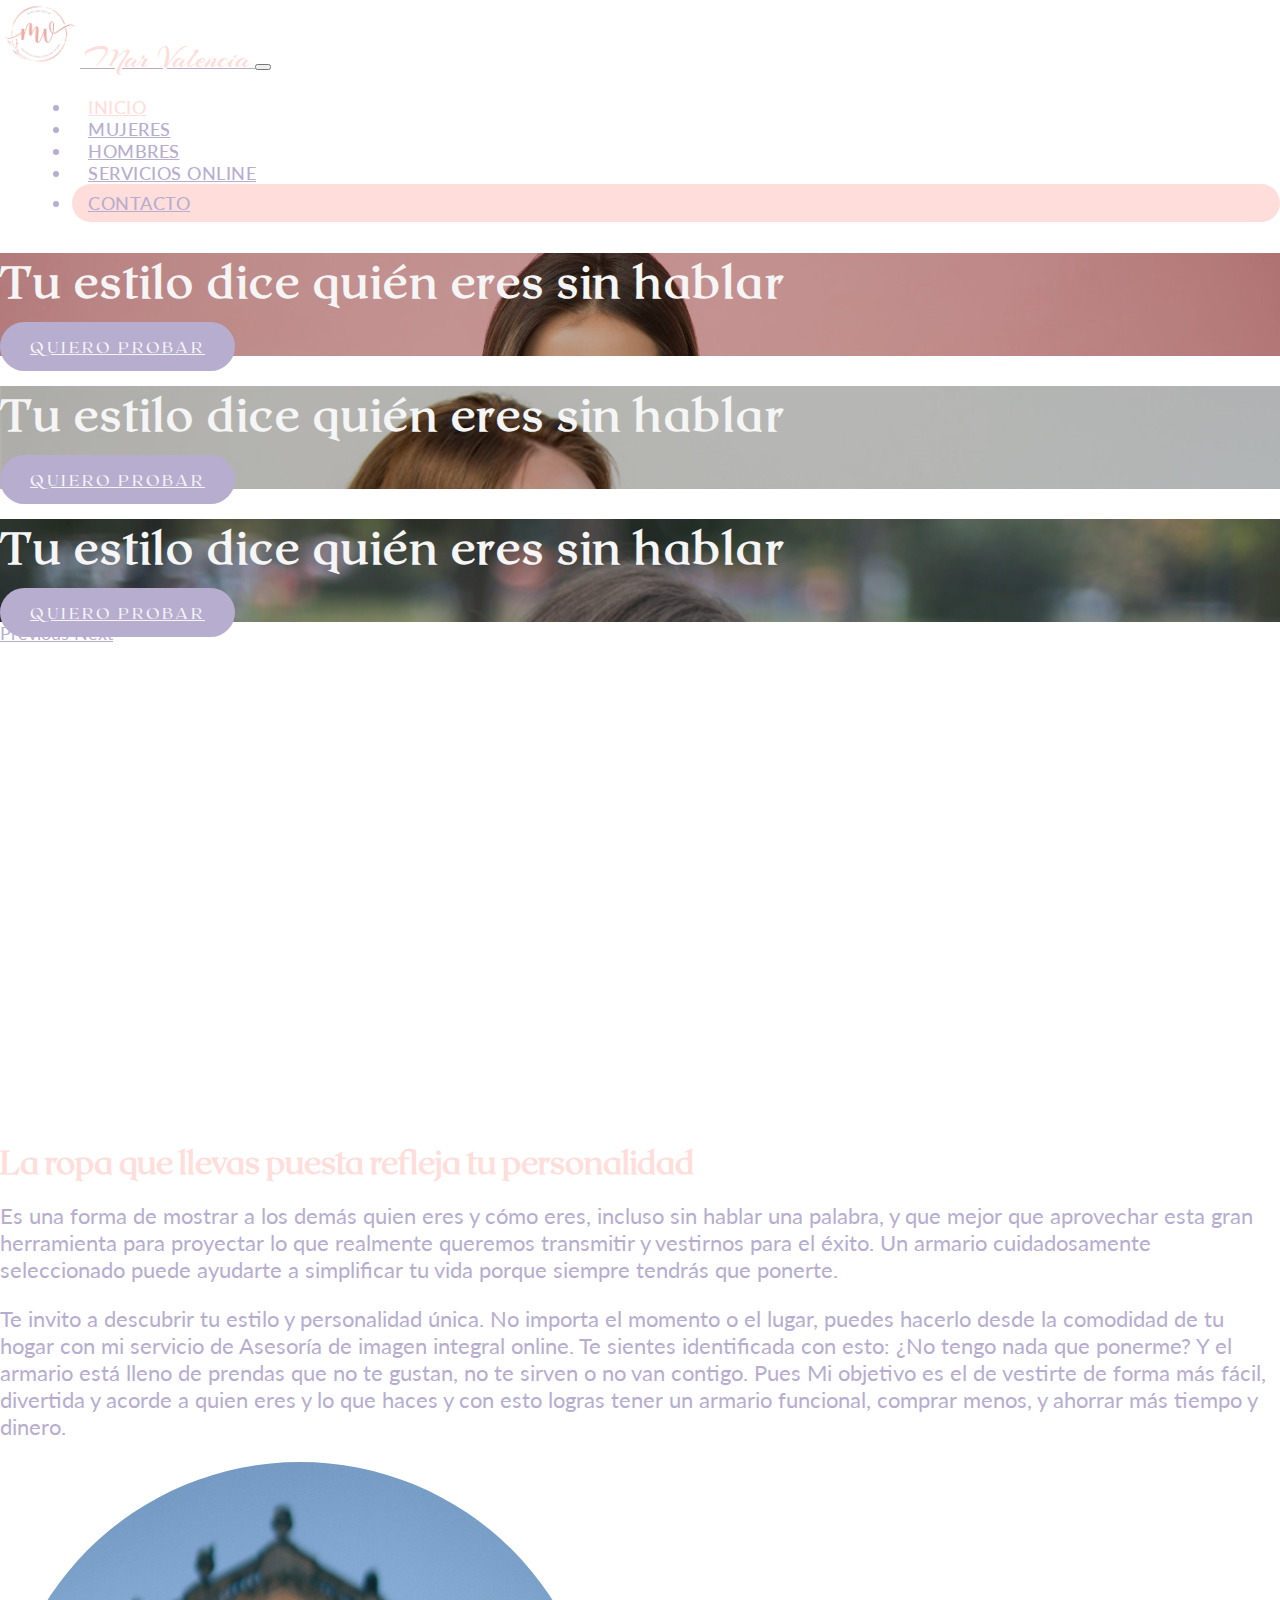
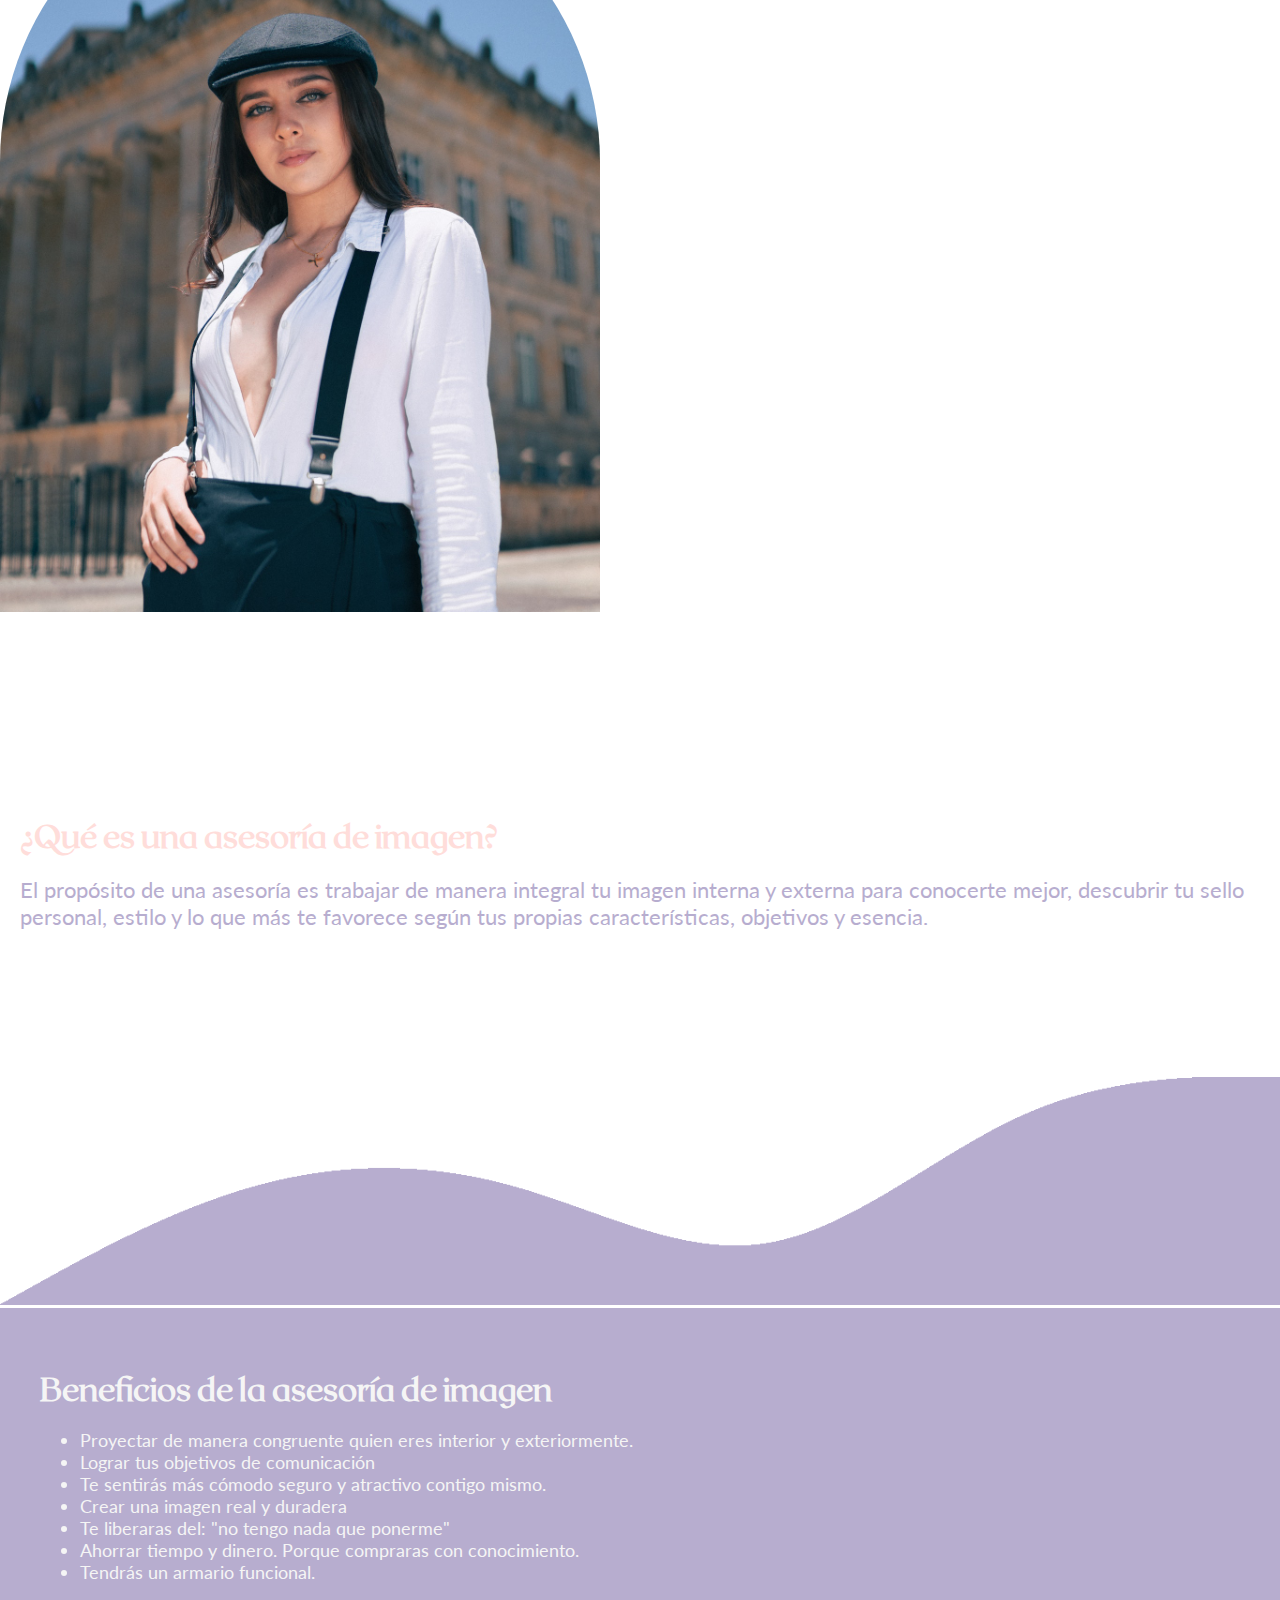
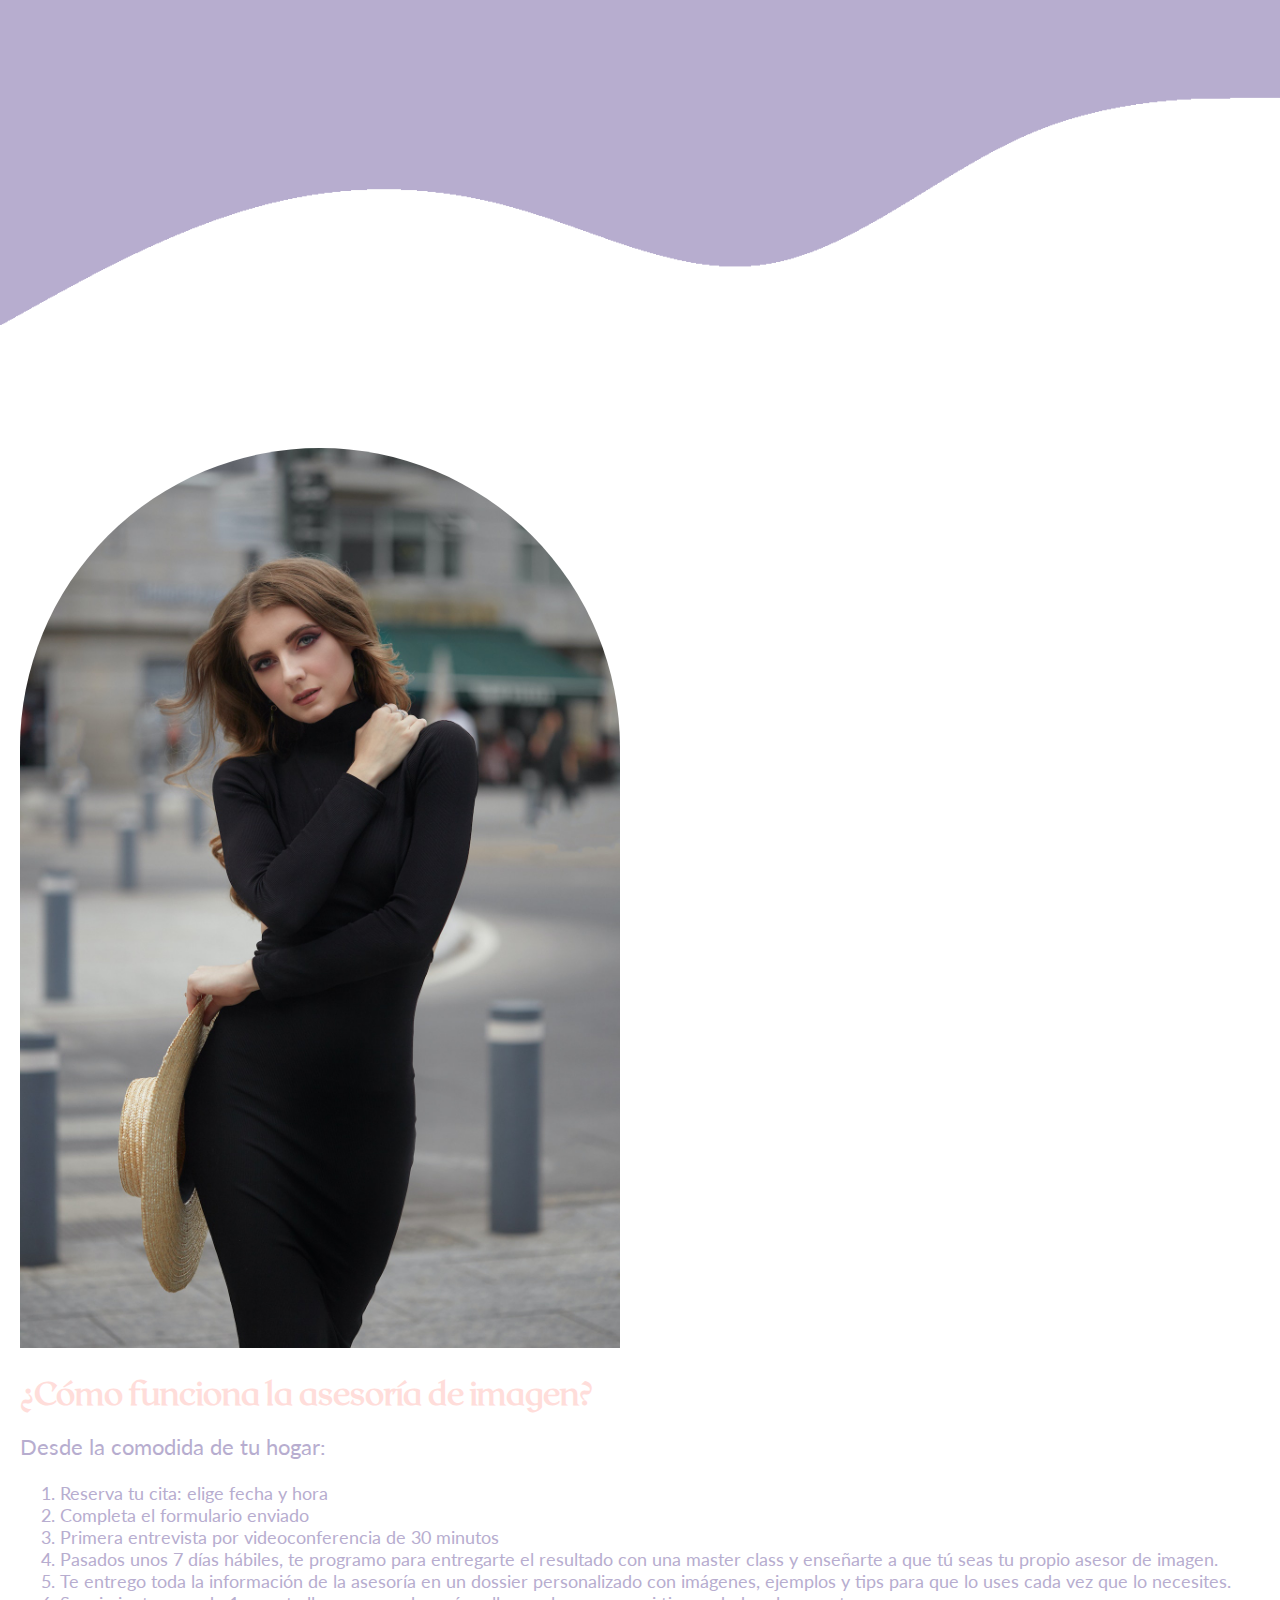
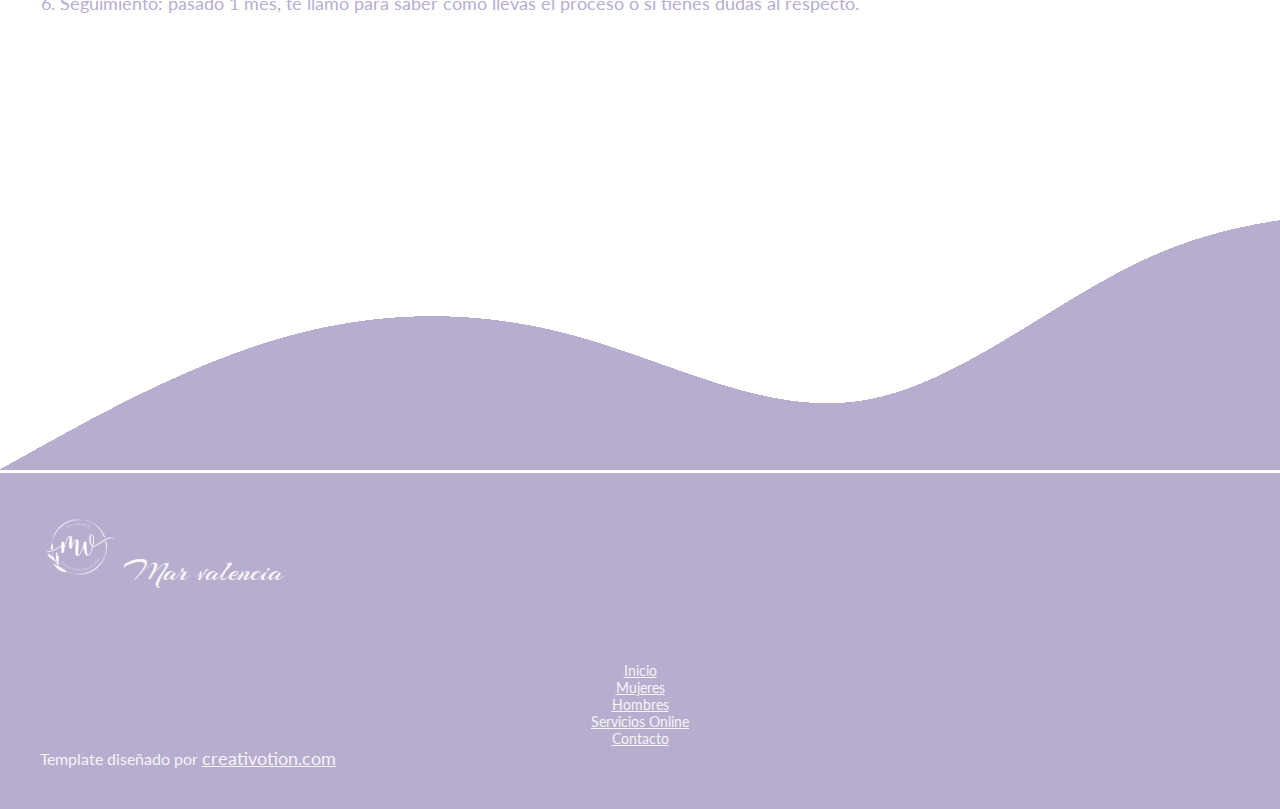
<file: index.html>
<!DOCTYPE html>
<html lang="en">

<head>
    <meta charset="UTF-8">
    <meta http-equiv="X-UA-Compatible" content="IE=edge">
    <meta name="viewport" content="width=device-width, initial-scale=1.0">
    <link rel="stylesheet" href="https://cdn.jsdelivr.net/npm/bootstrap@4.6.2/dist/css/bootstrap.min.css"
        integrity="sha384-xOolHFLEh07PJGoPkLv1IbcEPTNtaed2xpHsD9ESMhqIYd0nLMwNLD69Npy4HI+N" crossorigin="anonymous">
    <link rel="stylesheet" href="assets/css/main.css">
    <link rel="shortcut icon" href="assets/img/brand/brand.png" type="image/x-icon">
    <title>Mar Valencia | Asesora de Imagen</title>
</head>

<body>

    <nav class="navbar navbar-expand-lg navbar-light bg-white fixed-top">
        <div class="container">
            <a class="navbar-brand" href="#">
                <img class="img-fluid" width="80" src="assets/img/brand/brand.png" alt="">
                <span>Mar Valencia</span>
            </a>
            <button class="navbar-toggler" type="button" data-toggle="collapse" data-target="#navbarNav"
                aria-controls="navbarNav" aria-expanded="false" aria-label="Toggle navigation">
                <span class="navbar-toggler-icon"></span>
            </button>
            <div class="collapse navbar-collapse justify-content-end" id="navbarNav">
                <ul class="navbar-nav text-center">
                    <li class="nav-item">
                        <a class="nav-link active" href="index.html">Inicio</a>
                    </li>
                    <li class="nav-item">
                        <a class="nav-link" href="woman.html">Mujeres</a>
                    </li>
                    <li class="nav-item">
                        <a class="nav-link" href="man.html">Hombres</a>
                    </li>
                    <li class="nav-item">
                        <a class="nav-link" href="services.html">Servicios Online</a>
                    </li>
                    <li class="nav-item">
                        <a class="nav-link-btn" href="contact.html">Contacto</a>
                    </li>
                </ul>
            </div>
        </div>
    </nav>

    <!-- Header -->
    <section class="header">
        <div class="overlay h-100">
            <div id="carouselExampleControls" class="carousel slide h-100" data-ride="carousel">
                <div class="carousel-inner h-100">
                    <div class="carousel-item active h-100">
                        <div class="bg-header">
                            <div class="container h-100">
                                <div class="row justify-content-center h-100 align-items-center">
                                    <div class="caption text-center">
                                        <h1 class="mt-5">Tu estilo dice quién eres sin hablar</h1>
                                        <a href="#" class="btn btn-md btn-mar mt-3">Quiero probar</a>
                                    </div>
                                </div>
                            </div>
                        </div>
                    </div>
                    <div class="carousel-item h-100">
                        <div class="bg-header-2">
                            <div class="container h-100">
                                <div class="row justify-content-center h-100 align-items-center">
                                    <div class="caption text-center">
                                        <h1 class="mt-5">Tu estilo dice quién eres sin hablar</h1>
                                        <a href="#" class="btn btn-md btn-mar mt-3">Quiero probar</a>
                                    </div>
                                </div>
                            </div>
                        </div>
                    </div>
                    <div class="carousel-item h-100">
                        <div class="bg-header-3">
                            <div class="container h-100">
                                <div class="row justify-content-center h-100 align-items-center">
                                    <div class="caption text-center">
                                        <h1 class="mt-5">Tu estilo dice quién eres sin hablar</h1>
                                        <a href="#" class="btn btn-md btn-mar mt-3">Quiero probar</a>
                                    </div>
                                </div>
                            </div>
                        </div>
                    </div>
                </div>
                <a class="carousel-control-prev" href="#carouselExampleControls" role="button" data-slide="prev">
                    <span class="carousel-control-prev-icon" aria-hidden="true"></span>
                    <span class="sr-only">Previous</span>
                </a>
                <a class="carousel-control-next" href="#carouselExampleControls" role="button" data-slide="next">
                    <span class="carousel-control-next-icon" aria-hidden="true"></span>
                    <span class="sr-only">Next</span>
                </a>
            </div>
        </div>
    </section>
    <!-- End Header -->

    <!-- Section 1 -->
    <section class="section1">
        <div class="container-fluid">
            <div class="row justify-content-center">
                <div class="col-lg-6 align-self-center">
                    <h1>La ropa que llevas puesta refleja tu personalidad</h1>
                    <p class="text-justify mt-5">
                        Es una forma de mostrar a los demás quien eres y cómo eres, incluso sin hablar una palabra, y
                        que
                        mejor que aprovechar esta gran herramienta para proyectar lo que realmente queremos transmitir y
                        vestirnos para el éxito.
                        Un armario cuidadosamente seleccionado puede ayudarte a simplificar tu vida porque siempre
                        tendrás
                        que ponerte.
                    </p>
                    <p class="text-justify mt-3">
                        Te invito a descubrir tu estilo y personalidad única. No importa el momento o el lugar, puedes
                        hacerlo desde la comodidad de tu hogar con mi servicio de Asesoría de imagen integral online.
                        Te sientes identificada con esto:
                        ¿No tengo nada que ponerme? Y el armario está lleno de prendas que no te gustan, no te sirven o
                        no
                        van contigo.
                        Pues Mi objetivo es el de vestirte de forma más fácil, divertida y acorde a quien eres y lo que
                        haces y con esto logras tener un armario funcional, comprar menos, y ahorrar más tiempo y
                        dinero.
                    </p>
                </div>
                <div class="col-lg-6 text-center">
                    <img src="assets/img/about/woman1.jpg" width="600" class="img-fluid img-mar">
                </div>
            </div>
        </div>
    </section>

    <section class="section2">
        <div class="container">
            <div class="row justify-content-center">
                <div class="col-lg-12">
                    <h1 class="text-center">¿Qué es una asesoría de imagen?</h1>
                    <p class="text-justify mt-5">
                        El propósito de una asesoría es trabajar de manera integral tu imagen interna y externa para
                        conocerte mejor, descubrir tu sello personal, estilo y lo que más te favorece según tus propias
                        características, objetivos y esencia.
                    </p>
                </div>
            </div>
        </div>
    </section>

    <div class="waves">
        <img src="assets/img/waves/wave-secondary.png" alt="" class="img-fluid">
    </div>

    <section class="section3">
        <div class="container">
            <div class="row justify-content-center">
                <div class="col-lg-12 mt-5">
                    <h1 class="mt-3 text-center">Beneficios de la asesoría de imagen</h1>
                    <ul class="mt-5">
                        <li>Proyectar de manera congruente quien eres interior y exteriormente.</li>
                        <li>Lograr tus objetivos de comunicación</li>
                        <li>Te sentirás más cómodo seguro y atractivo contigo mismo.</li>
                        <li>Crear una imagen real y duradera</li>
                        <li>Te liberaras del: "no tengo nada que ponerme"</li>
                        <li>Ahorrar tiempo y dinero. Porque compraras con conocimiento.</li>
                        <li>Tendrás un armario funcional.</li>
                    </ul>
                </div>
            </div>
        </div>
    </section>

    <div class="wave">
        <img src="assets/img/waves/wave-secondary-down.png" class="img-fluid" style="width: 100%;">
    </div>

    <section class="section4">
        <div class="container-fluid">
            <div class="row justify-content-center">
                <div class="col-lg-6">
                    <img src="assets/img/about/woman2.jpg" width="600" class="img-fluid img-mar">
                </div>
                <div class="col-lg-6 align-self-center">
                    <h1 class="mt-3 text-center text-mar">¿Cómo funciona la asesoría de imagen?</h1>
                    <p class="text-mar-secondary mt-5">Desde la comodida de tu hogar:</p>
                    <ol class="mt-5">
                        <li>Reserva tu cita: elige fecha y hora</li>
                        <li>Completa el formulario enviado</li>
                        <li>Primera entrevista por videoconferencia de 30 minutos</li>
                        <li>Pasados unos 7 días hábiles,  te programo para entregarte  el resultado con una master class y enseñarte a que tú seas tu propio asesor de imagen.</li>
                        <li>Te entrego toda la información de la asesoría en un dossier personalizado con imágenes, ejemplos y tips para que lo uses cada vez que lo necesites. </li>
                        <li>Seguimiento: pasado 1 mes, te llamo para saber cómo llevas el proceso o si tienes dudas al respecto.</li>                        
                    </ol>
                </div>
            </div>
        </div>
    </section>

    <div class="wave">
        <img src="assets/img/waves/wave-secondary.png" alt="" class="img-fluid">
    </div>

    <footer>
        <div class="container">
            <div class="row justify-content-center">
                <div class="col-lg-4 align-self-center text-center">
                    <img src="assets/img/brand/whitebrand.png" width="80" alt="" class="img-fluid">
                    <span>Mar valencia</span>
                </div>
                <div class="col-lg-4 align-self-center">
                    <p class="text-center">Footer Menu</p>
                    <div class="footer-menu text-center">
                        <a href="home.html">Inicio</a>
                        <a href="woman.html">Mujeres</a>
                        <a href="man.html">Hombres</a>
                        <a href="services.html">Servicios Online</a>
                        <a href="contact.html">Contacto</a>
                    </div>
                </div>
                <div class="col-lg-4 align-self-center design text-center">
                    Template diseñado por <a class="creativotion" href="https://creativotion.com">creativotion.com</a>
                </div>
            </div>
        </div>
    </footer>

    <script src="https://cdn.jsdelivr.net/npm/jquery@3.5.1/dist/jquery.slim.min.js"
        integrity="sha384-DfXdz2htPH0lsSSs5nCTpuj/zy4C+OGpamoFVy38MVBnE+IbbVYUew+OrCXaRkfj"
        crossorigin="anonymous"></script>
    <script src="https://cdn.jsdelivr.net/npm/bootstrap@4.6.2/dist/js/bootstrap.bundle.min.js"
        integrity="sha384-Fy6S3B9q64WdZWQUiU+q4/2Lc9npb8tCaSX9FK7E8HnRr0Jz8D6OP9dO5Vg3Q9ct"
        crossorigin="anonymous"></script>
</body>

</html>
</file>
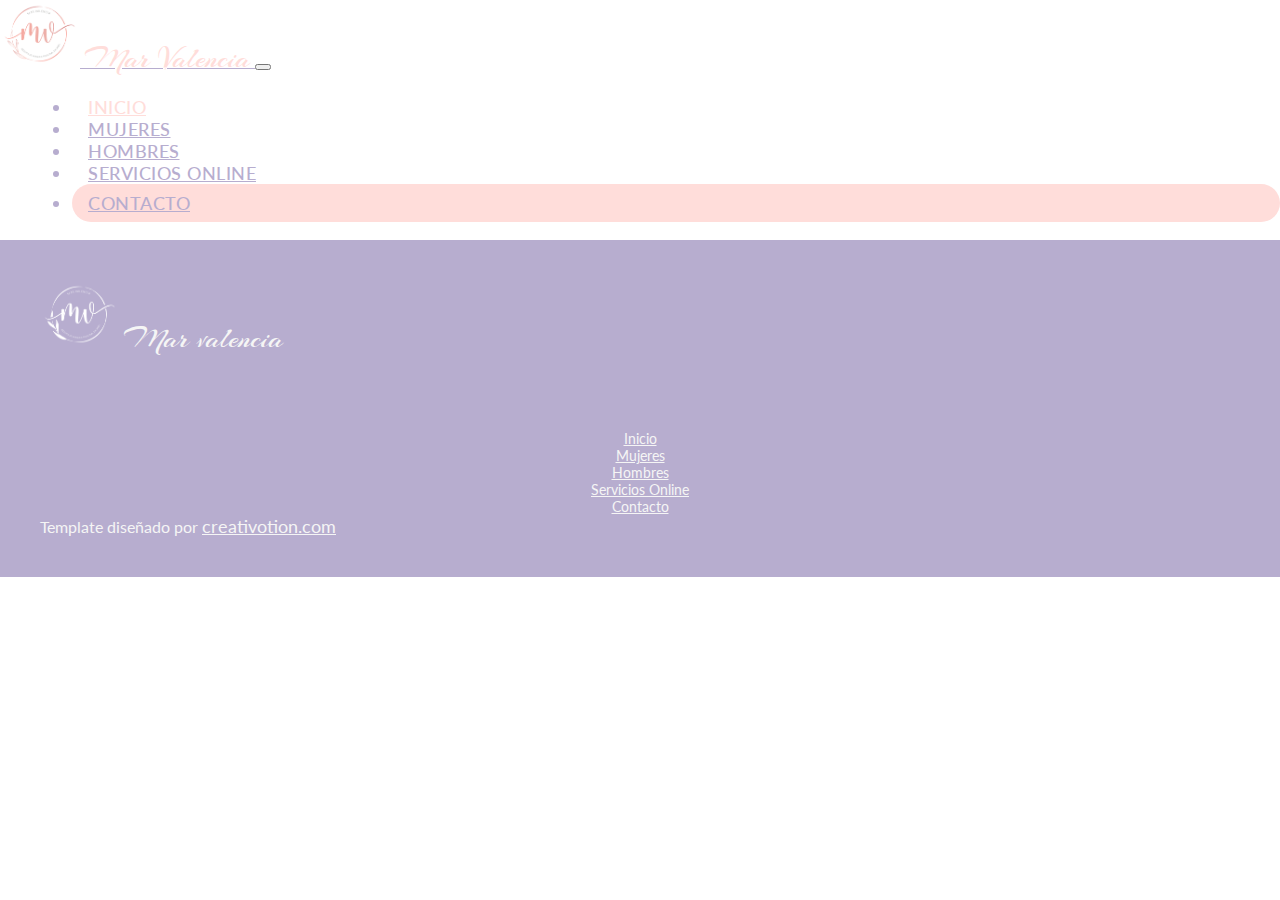
<file: base.html>
<!DOCTYPE html>
<html lang="en">

<head>
    <meta charset="UTF-8">
    <meta http-equiv="X-UA-Compatible" content="IE=edge">
    <meta name="viewport" content="width=device-width, initial-scale=1.0">
    <link rel="stylesheet" href="https://cdn.jsdelivr.net/npm/bootstrap@4.6.2/dist/css/bootstrap.min.css"
        integrity="sha384-xOolHFLEh07PJGoPkLv1IbcEPTNtaed2xpHsD9ESMhqIYd0nLMwNLD69Npy4HI+N" crossorigin="anonymous">
    <link rel="stylesheet" href="assets/css/main.css">
    <link rel="shortcut icon" href="assets/img/brand/brand.png" type="image/x-icon">
    <title>Mar Valencia | Asesora de Imagen</title>
</head>

<body>

    <nav class="navbar navbar-expand-lg navbar-light bg-white fixed-top">
        <div class="container">
            <a class="navbar-brand" href="#">
                <img class="img-fluid" width="80" src="assets/img/brand/brand.png" alt="">
                <span>Mar Valencia</span>
            </a>
            <button class="navbar-toggler" type="button" data-toggle="collapse" data-target="#navbarNav"
                aria-controls="navbarNav" aria-expanded="false" aria-label="Toggle navigation">
                <span class="navbar-toggler-icon"></span>
            </button>
            <div class="collapse navbar-collapse justify-content-end" id="navbarNav">
                <ul class="navbar-nav text-center">
                    <li class="nav-item">
                        <a class="nav-link active" href="#">Inicio</a>
                    </li>
                    <li class="nav-item">
                        <a class="nav-link" href="#">Mujeres</a>
                    </li>
                    <li class="nav-item">
                        <a class="nav-link" href="#">Hombres</a>
                    </li>
                    <li class="nav-item">
                        <a class="nav-link" href="#">Servicios Online</a>
                    </li>
                    <li class="nav-item">
                        <a class="nav-link-btn" href="#">Contacto</a>
                    </li>
                </ul>
            </div>
        </div>
    </nav>

    <footer>
        <div class="container">
            <div class="row justify-content-center">
                <div class="col-lg-4 align-self-center text-center">
                    <img src="assets/img/brand/whitebrand.png" width="80" alt="" class="img-fluid">
                    <span>Mar valencia</span>
                </div>
                <div class="col-lg-4 align-self-center">
                    <p class="text-center">Footer Menu</p>
                    <div class="footer-menu text-center">
                        <a href="">Inicio</a>
                        <a href="">Mujeres</a>
                        <a href="">Hombres</a>
                        <a href="">Servicios Online</a>
                        <a href="">Contacto</a>
                    </div>
                </div>
                <div class="col-lg-4 align-self-center design text-center">
                    Template diseñado por <a class="creativotion" href="https://creativotion.com">creativotion.com</a>
                </div>
            </div>
        </div>
    </footer>

    <script src="https://cdn.jsdelivr.net/npm/jquery@3.5.1/dist/jquery.slim.min.js"
        integrity="sha384-DfXdz2htPH0lsSSs5nCTpuj/zy4C+OGpamoFVy38MVBnE+IbbVYUew+OrCXaRkfj"
        crossorigin="anonymous"></script>
    <script src="https://cdn.jsdelivr.net/npm/bootstrap@4.6.2/dist/js/bootstrap.bundle.min.js"
        integrity="sha384-Fy6S3B9q64WdZWQUiU+q4/2Lc9npb8tCaSX9FK7E8HnRr0Jz8D6OP9dO5Vg3Q9ct"
        crossorigin="anonymous"></script>
</body>

</html>
</file>
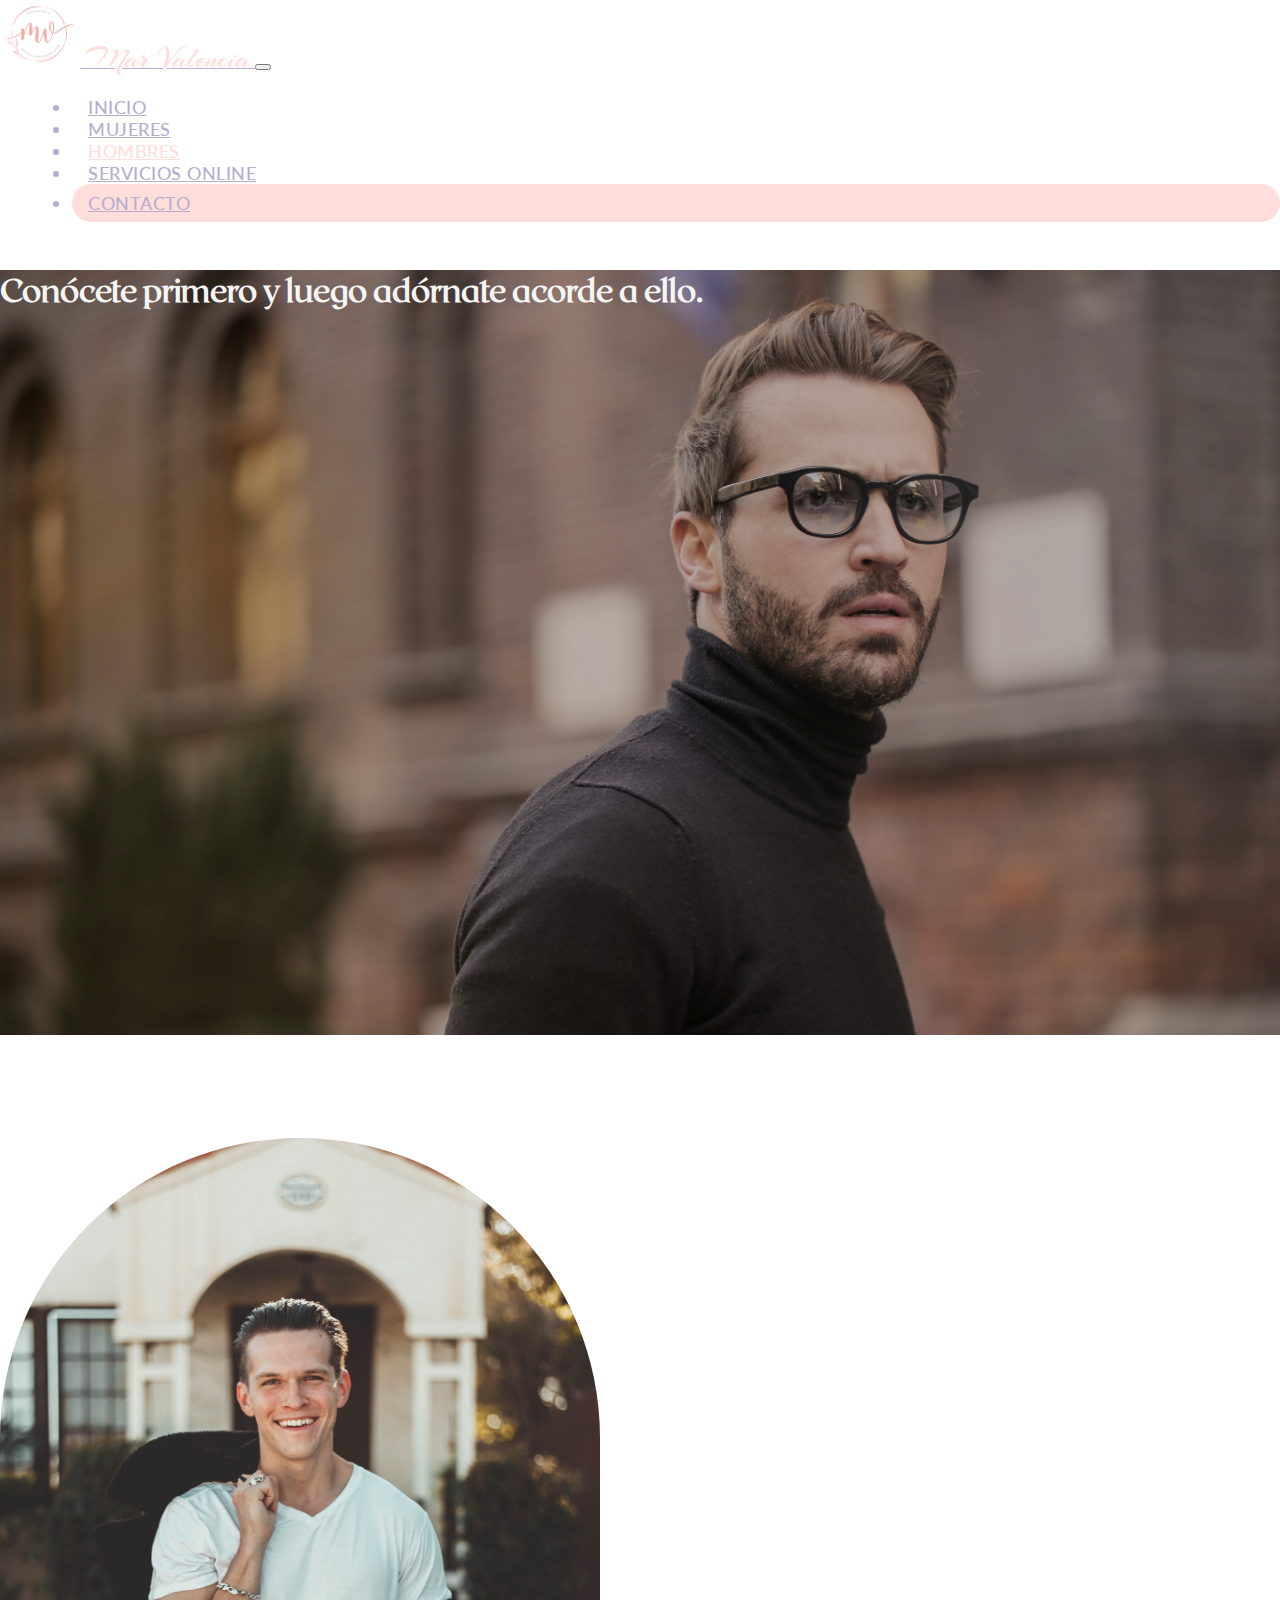
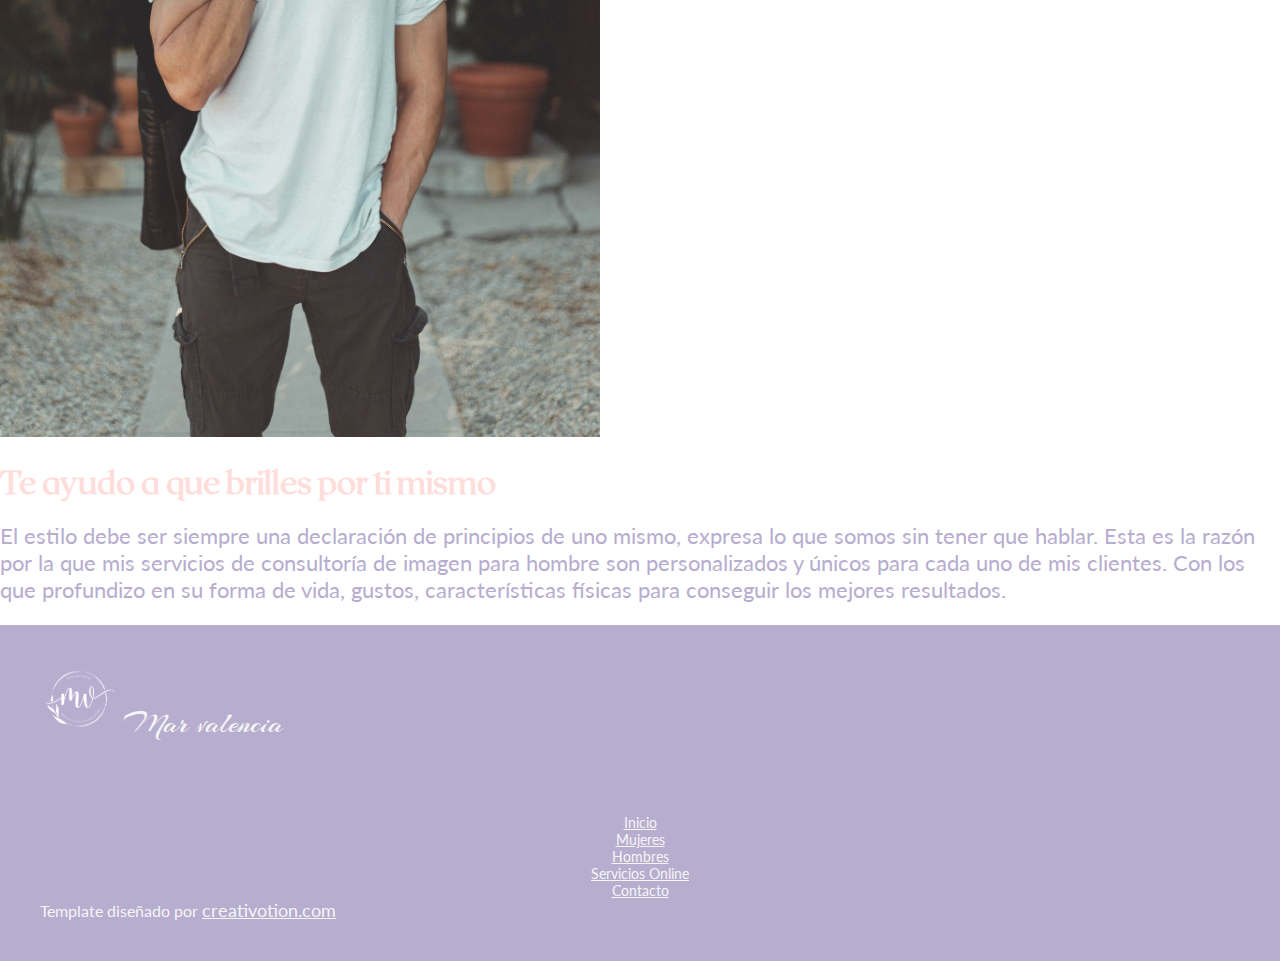
<file: man.html>
<!DOCTYPE html>
<html lang="en">

<head>
    <meta charset="UTF-8">
    <meta http-equiv="X-UA-Compatible" content="IE=edge">
    <meta name="viewport" content="width=device-width, initial-scale=1.0">
    <link rel="stylesheet" href="https://cdn.jsdelivr.net/npm/bootstrap@4.6.2/dist/css/bootstrap.min.css"
        integrity="sha384-xOolHFLEh07PJGoPkLv1IbcEPTNtaed2xpHsD9ESMhqIYd0nLMwNLD69Npy4HI+N" crossorigin="anonymous">
    <link rel="stylesheet" href="assets/css/main.css">
    <link rel="shortcut icon" href="assets/img/brand/brand.png" type="image/x-icon">
    <title>Mar Valencia | Asesora de Imagen</title>
</head>

<body>

    <nav class="navbar navbar-expand-lg navbar-light bg-white fixed-top">
        <div class="container">
            <a class="navbar-brand" href="#">
                <img class="img-fluid" width="80" src="assets/img/brand/brand.png" alt="">
                <span>Mar Valencia</span>
            </a>
            <button class="navbar-toggler" type="button" data-toggle="collapse" data-target="#navbarNav"
                aria-controls="navbarNav" aria-expanded="false" aria-label="Toggle navigation">
                <span class="navbar-toggler-icon"></span>
            </button>
            <div class="collapse navbar-collapse justify-content-end" id="navbarNav">
                <ul class="navbar-nav text-center">
                    <li class="nav-item">
                        <a class="nav-link" href="#">Inicio</a>
                    </li>
                    <li class="nav-item">
                        <a class="nav-link" href="#">Mujeres</a>
                    </li>
                    <li class="nav-item">
                        <a class="nav-link active" href="#">Hombres</a>
                    </li>
                    <li class="nav-item">
                        <a class="nav-link" href="#">Servicios Online</a>
                    </li>
                    <li class="nav-item">
                        <a class="nav-link-btn" href="#">Contacto</a>
                    </li>
                </ul>
            </div>
        </div>
    </nav>

    <section class="header-man">
        <div class="bg-header-man">
            <div class="container h-100">
                <div class="row justify-content-center h-100 align-items-center">
                    <div class="col-lg-12 text-center">
                        <h1>Conócete primero y luego adórnate acorde a ello. </h1>
                    </div>
                </div>
            </div>
        </div>
    </section>

    <section class="section1">
        <div class="container-fluid">
            <div class="row justify-content-center">
                <div class="col-lg-6 text-center">
                    <img src="assets/img/about/man1.jpg" width="600" class="img-fluid img-mar">
                </div>
                <div class="col-lg-6 align-self-center">
                    <h1>Te ayudo a que brilles por ti mismo </h1>
                    <p class="text-justify mt-5">
                        El estilo debe ser siempre una declaración de principios de uno mismo, expresa lo que somos sin
                        tener que hablar.
                        Esta es la razón por la que mis servicios de consultoría de imagen para hombre son
                        personalizados y únicos para cada uno de mis clientes. Con los que profundizo en su forma de
                        vida, gustos, características físicas para conseguir los mejores resultados.

                    </p>
                </div>
            </div>
        </div>
    </section>

    <footer>
        <div class="container">
            <div class="row justify-content-center">
                <div class="col-lg-4 align-self-center text-center">
                    <img src="assets/img/brand/whitebrand.png" width="80" alt="" class="img-fluid">
                    <span>Mar valencia</span>
                </div>
                <div class="col-lg-4 align-self-center">
                    <p class="text-center">Footer Menu</p>
                    <div class="footer-menu text-center">
                        <a href="">Inicio</a>
                        <a href="">Mujeres</a>
                        <a href="">Hombres</a>
                        <a href="">Servicios Online</a>
                        <a href="">Contacto</a>
                    </div>
                </div>
                <div class="col-lg-4 align-self-center design text-center">
                    Template diseñado por <a class="creativotion" href="https://creativotion.com">creativotion.com</a>
                </div>
            </div>
        </div>
    </footer>

    <script src="https://cdn.jsdelivr.net/npm/jquery@3.5.1/dist/jquery.slim.min.js"
        integrity="sha384-DfXdz2htPH0lsSSs5nCTpuj/zy4C+OGpamoFVy38MVBnE+IbbVYUew+OrCXaRkfj"
        crossorigin="anonymous"></script>
    <script src="https://cdn.jsdelivr.net/npm/bootstrap@4.6.2/dist/js/bootstrap.bundle.min.js"
        integrity="sha384-Fy6S3B9q64WdZWQUiU+q4/2Lc9npb8tCaSX9FK7E8HnRr0Jz8D6OP9dO5Vg3Q9ct"
        crossorigin="anonymous"></script>
</body>

</html>
</file>
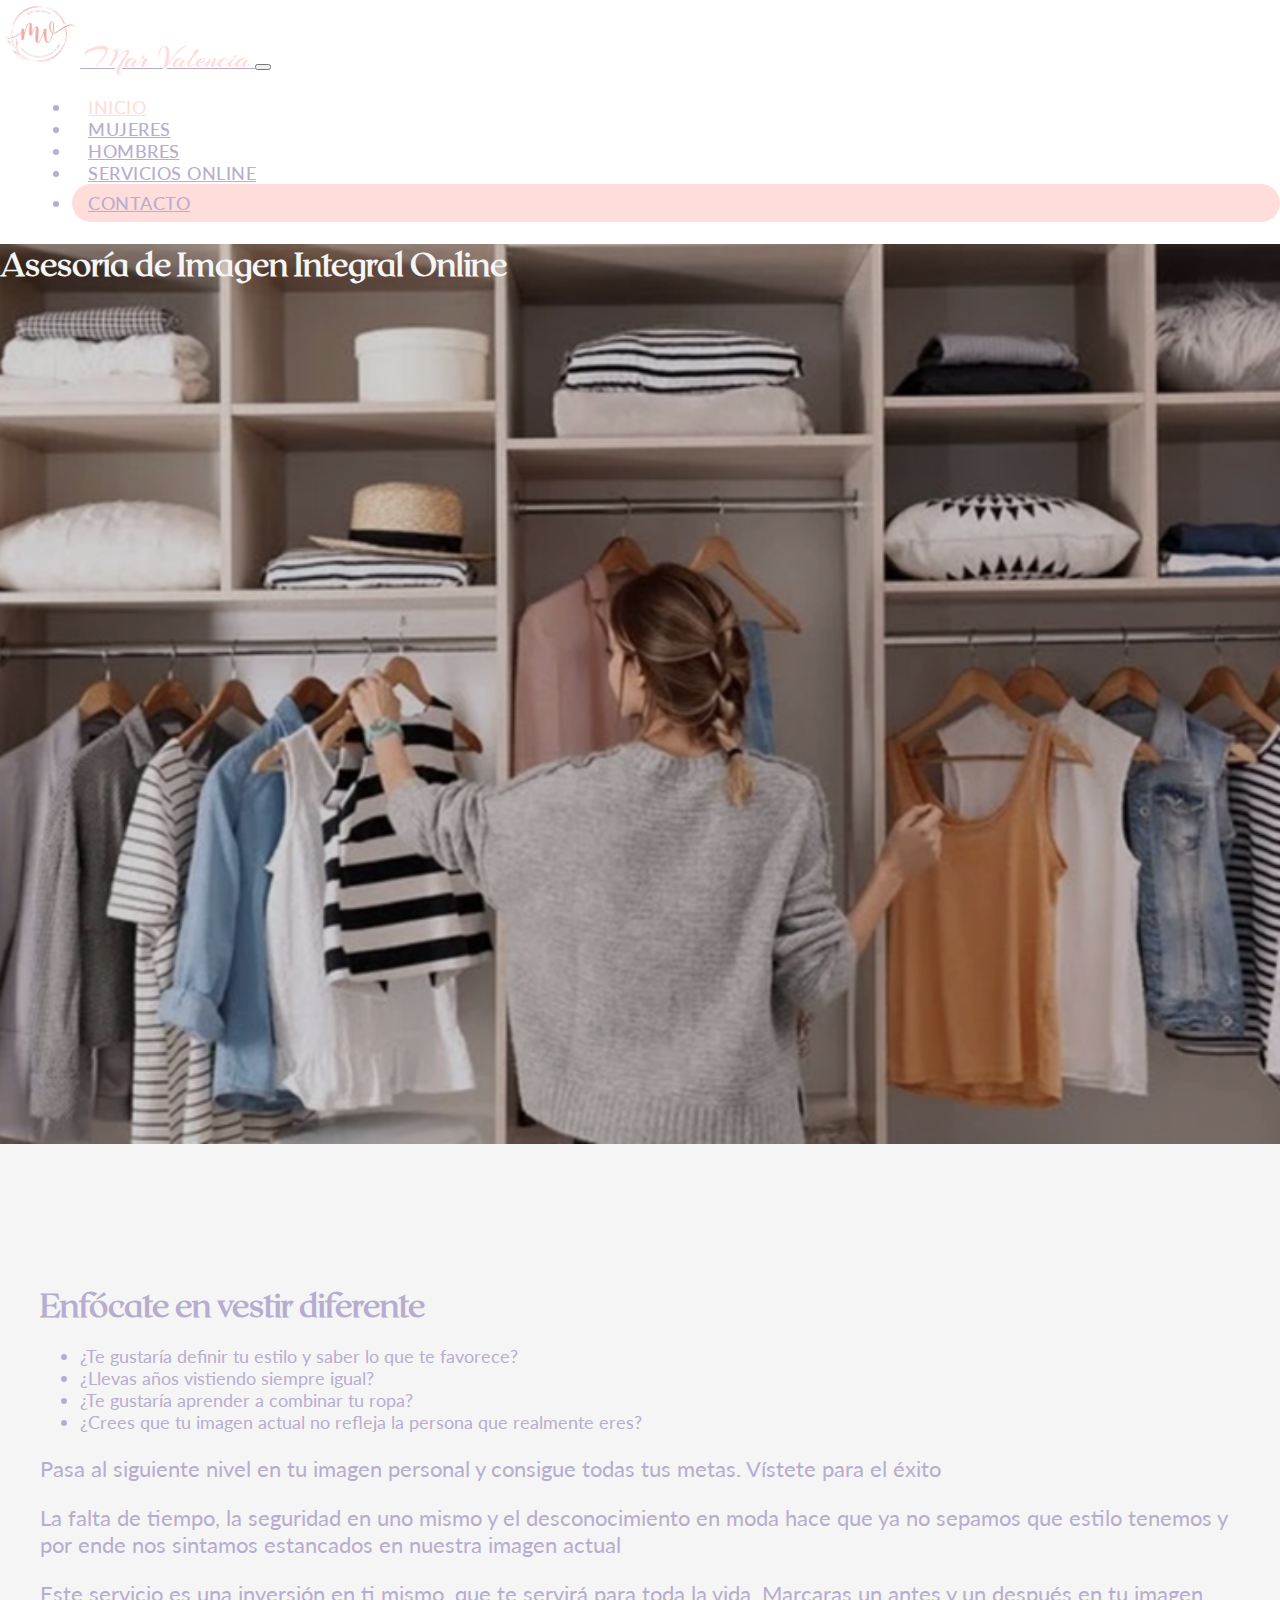
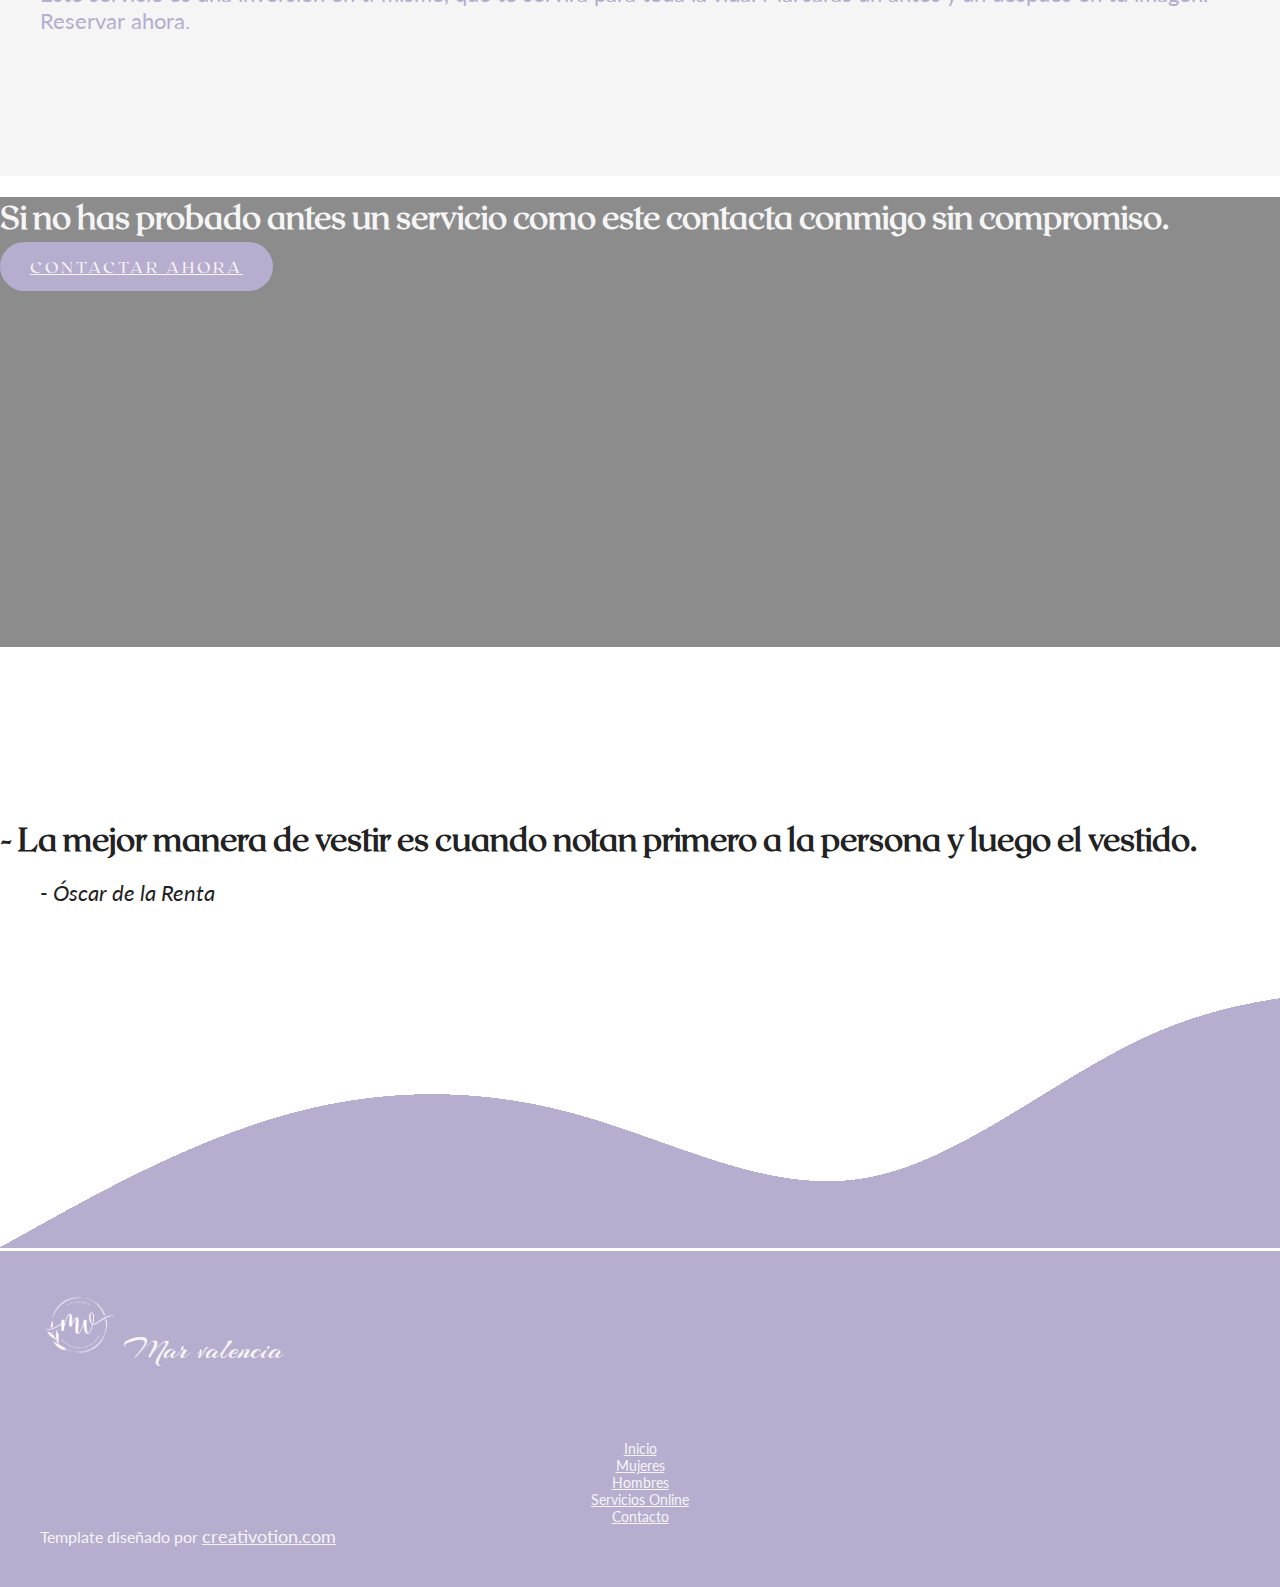
<file: services.html>
<!DOCTYPE html>
<html lang="en">

<head>
    <meta charset="UTF-8">
    <meta http-equiv="X-UA-Compatible" content="IE=edge">
    <meta name="viewport" content="width=device-width, initial-scale=1.0">
    <link rel="stylesheet" href="https://cdn.jsdelivr.net/npm/bootstrap@4.6.2/dist/css/bootstrap.min.css"
        integrity="sha384-xOolHFLEh07PJGoPkLv1IbcEPTNtaed2xpHsD9ESMhqIYd0nLMwNLD69Npy4HI+N" crossorigin="anonymous">
    <link rel="stylesheet" href="assets/css/main.css">
    <link rel="shortcut icon" href="assets/img/brand/brand.png" type="image/x-icon">
    <title>Mar Valencia | Asesora de Imagen</title>
</head>

<body>

    <nav class="navbar navbar-expand-lg navbar-light bg-white fixed-top">
        <div class="container">
            <a class="navbar-brand" href="#">
                <img class="img-fluid" width="80" src="assets/img/brand/brand.png" alt="">
                <span>Mar Valencia</span>
            </a>
            <button class="navbar-toggler" type="button" data-toggle="collapse" data-target="#navbarNav"
                aria-controls="navbarNav" aria-expanded="false" aria-label="Toggle navigation">
                <span class="navbar-toggler-icon"></span>
            </button>
            <div class="collapse navbar-collapse justify-content-end" id="navbarNav">
                <ul class="navbar-nav text-center">
                    <li class="nav-item">
                        <a class="nav-link active" href="index.html">Inicio</a>
                    </li>
                    <li class="nav-item">
                        <a class="nav-link" href="woman.html">Mujeres</a>
                    </li>
                    <li class="nav-item">
                        <a class="nav-link" href="man.html">Hombres</a>
                    </li>
                    <li class="nav-item">
                        <a class="nav-link" href="services.html">Servicios Online</a>
                    </li>
                    <li class="nav-item">
                        <a class="nav-link-btn" href="contact.html">Contacto</a>
                    </li>
                </ul>
            </div>
        </div>
    </nav>

    <section class="header-services">
        <div class="bg-header-services">
            <div class="container h-100">
                <div class="row justify-content-center h-100 align-items-center">
                    <div class="col-lg-12">
                        <h1 class="text-center">Asesoría de Imagen Integral Online</h1>
                    </div>
                </div>
            </div>
        </div>
    </section>

    <section class="section-services1">
        <div class="container">
            <div class="row justify-content-center">
                <div class="col-lg-12">
                    <h1 class="mb-5">Enfócate en vestir diferente</h1>
                    <ul class="mb-5">
                        <li>¿Te gustaría definir tu estilo y saber lo que te favorece?</li>
                        <li>¿Llevas años vistiendo siempre igual?</li>
                        <li>¿Te gustaría aprender a combinar tu ropa?</li>
                        <li>¿Crees que tu imagen actual no refleja la persona que realmente eres?</li>
                    </ul>
                    <p>Pasa al siguiente nivel en tu imagen personal y consigue todas tus metas.  Vístete para el éxito  </p>
                    <p>La falta de tiempo, la seguridad en uno mismo y el desconocimiento en moda hace que ya no sepamos que estilo tenemos y por ende nos sintamos estancados en nuestra imagen actual </p>
                    <p>Este servicio es una inversión en ti mismo, que te servirá para toda la vida. Marcaras un antes y un después en tu imagen.
                        Reservar ahora.
                        </p>
                </div>
            </div>
        </div>
    </section>

    <section class="parallax">
        <div class="bg-parallax-services">
            <div class="parallax-overlay">
                <div class="row justify-content-center h-100 align-items-center">
                    <div class="col-lg-12 text-center">
                        <h1>Si no has probado antes un servicio como este contacta conmigo sin compromiso.</h1>
                        <a href="contact.html" class="btn btn-mar mt-3">Contactar ahora</a>
                    </div>
                </div>
            </div>
        </div>
    </section>

    <section class="section-man3">
        <div class="container h-100">
            <div class="row justify-content-center h-100 align-items-center">
                <div class="col-lg-12">
                    <h1>- La mejor manera de vestir es cuando notan primero a la persona y luego el vestido.</h1>
                    <div class="text-right mt-3">
                        <blockquote class="blockquote mb-4">
                            <p style="color: #222;">
                                <i class="fas fa-quote-left fa-lg text-warning me-2"></i>
                                <cite title="Source Title">- Óscar de la Renta</cite>
                            </p>
                        </blockquote>
                    </div>
                </div>
            </div>
        </div>
    </section>

    <div class="wave">
        <img src="assets/img/waves/wave-secondary.png" alt="" class="img-fluid">
    </div>

    <footer>
        <div class="container">
            <div class="row justify-content-center">
                <div class="col-lg-4 align-self-center text-center">
                    <img src="assets/img/brand/whitebrand.png" width="80" alt="" class="img-fluid">
                    <span>Mar valencia</span>
                </div>
                <div class="col-lg-4 align-self-center">
                    <p class="text-center">Footer Menu</p>
                    <div class="footer-menu text-center">
                        <a href="index.html">Inicio</a>
                        <a href="woman.html">Mujeres</a>
                        <a href="man.html">Hombres</a>
                        <a href="services.html">Servicios Online</a>
                        <a href="contact.html">Contacto</a>
                    </div>
                </div>
                <div class="col-lg-4 align-self-center design text-center">
                    Template diseñado por <a class="creativotion" href="https://creativotion.com">creativotion.com</a>
                </div>
            </div>
        </div>
    </footer>

    <script src="https://cdn.jsdelivr.net/npm/jquery@3.5.1/dist/jquery.slim.min.js"
        integrity="sha384-DfXdz2htPH0lsSSs5nCTpuj/zy4C+OGpamoFVy38MVBnE+IbbVYUew+OrCXaRkfj"
        crossorigin="anonymous"></script>
    <script src="https://cdn.jsdelivr.net/npm/bootstrap@4.6.2/dist/js/bootstrap.bundle.min.js"
        integrity="sha384-Fy6S3B9q64WdZWQUiU+q4/2Lc9npb8tCaSX9FK7E8HnRr0Jz8D6OP9dO5Vg3Q9ct"
        crossorigin="anonymous"></script>
</body>

</html>
</file>
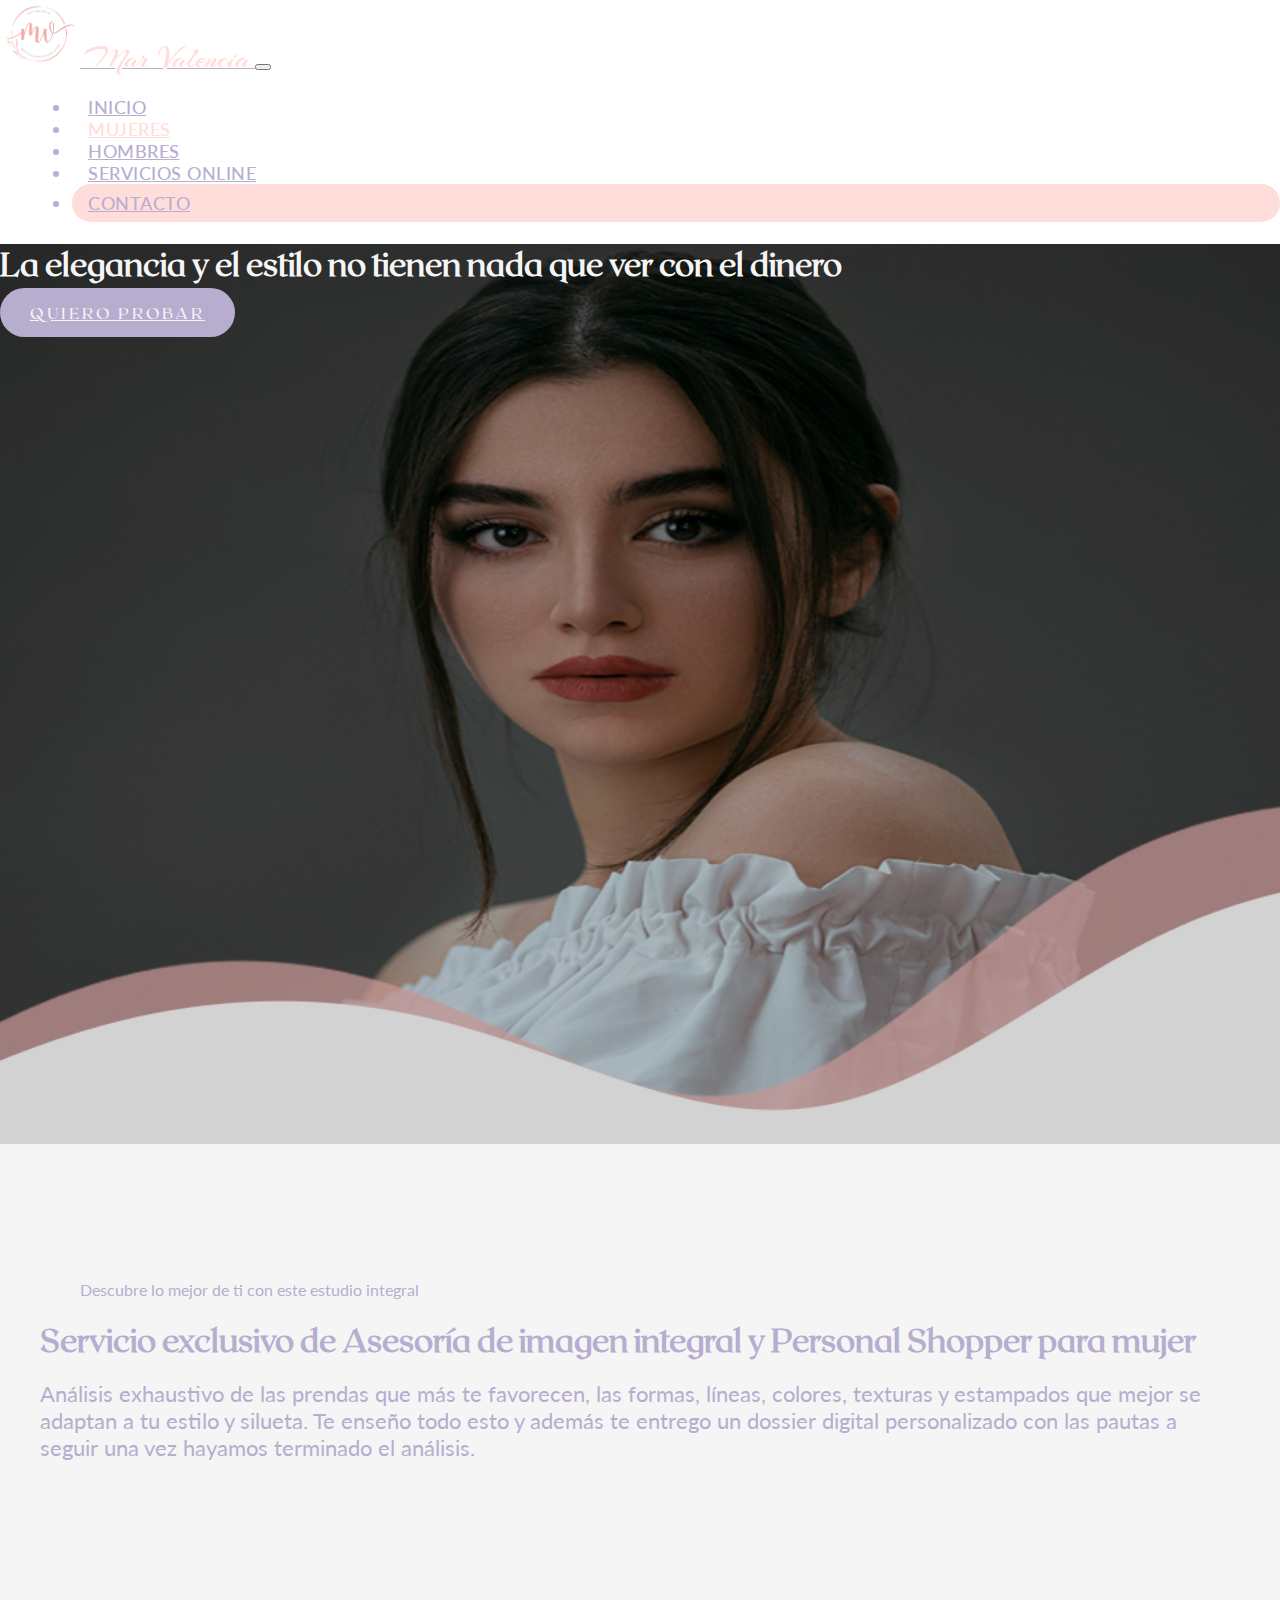
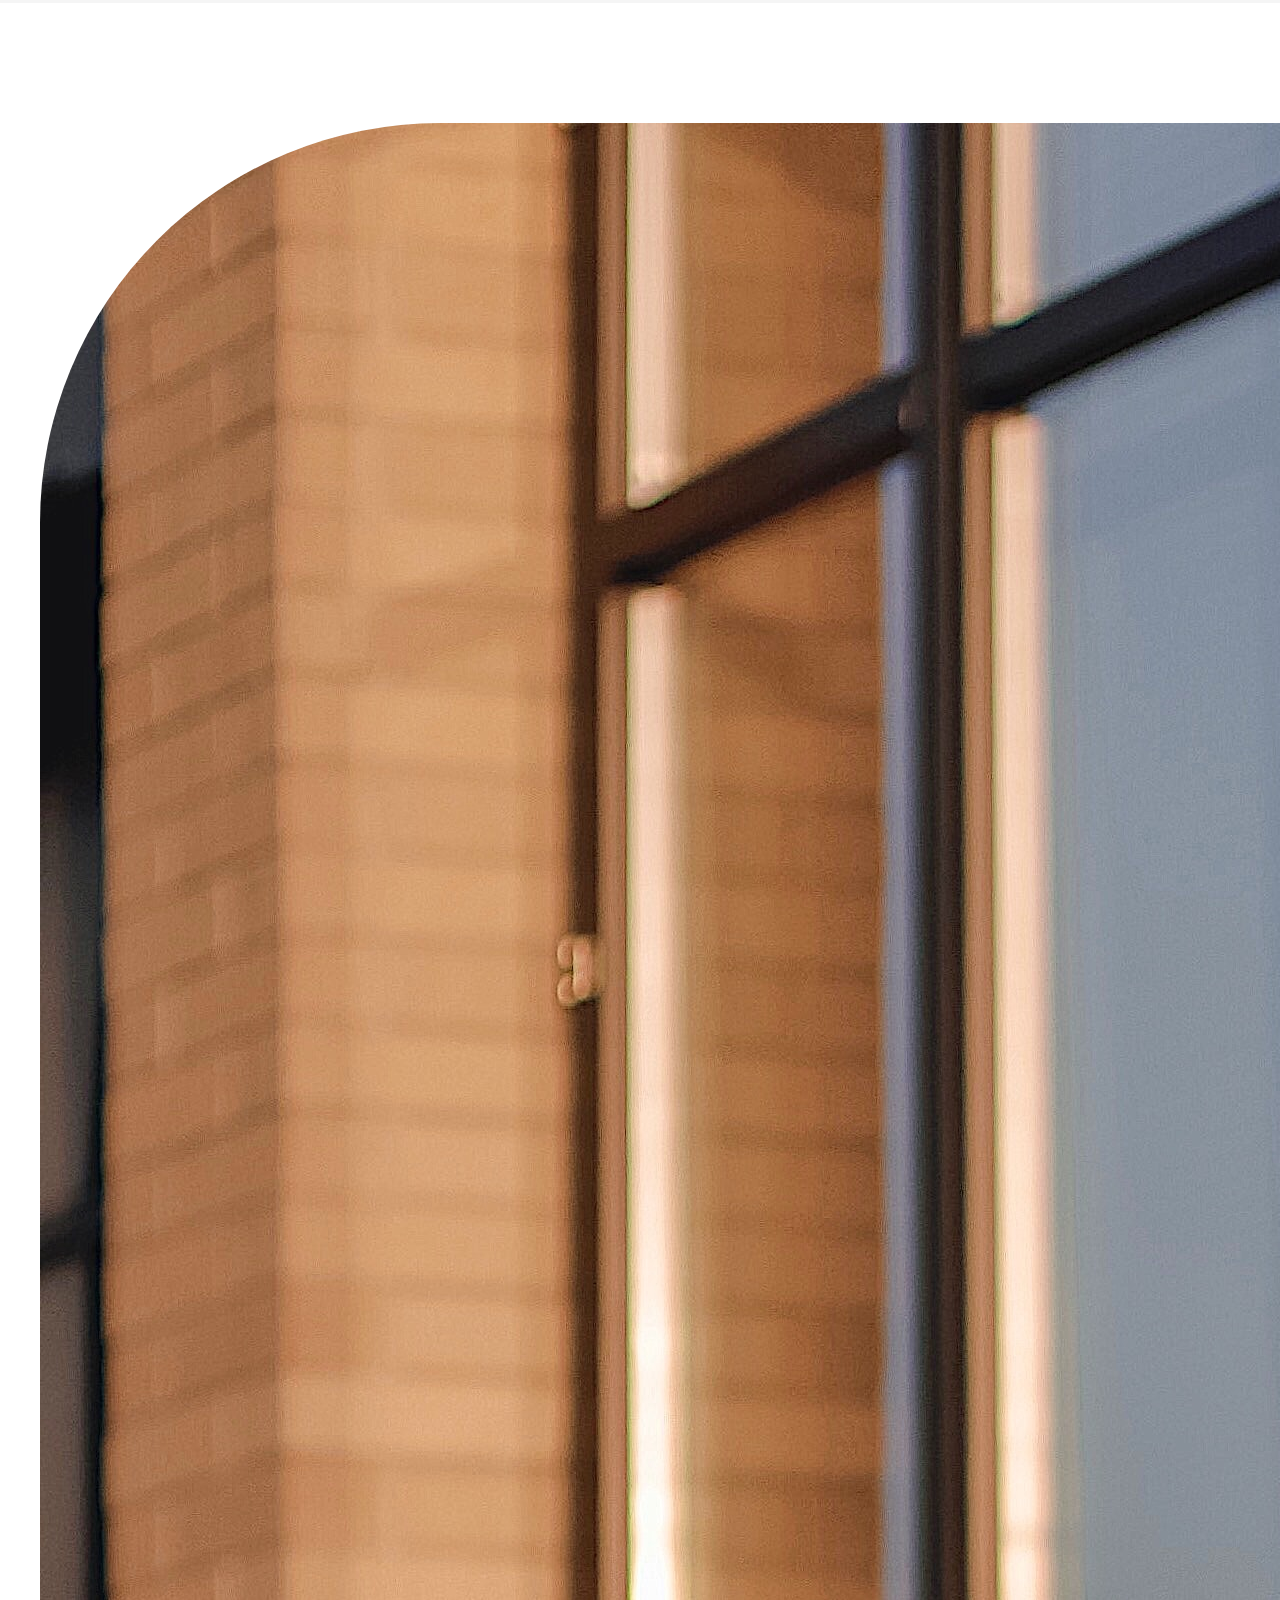
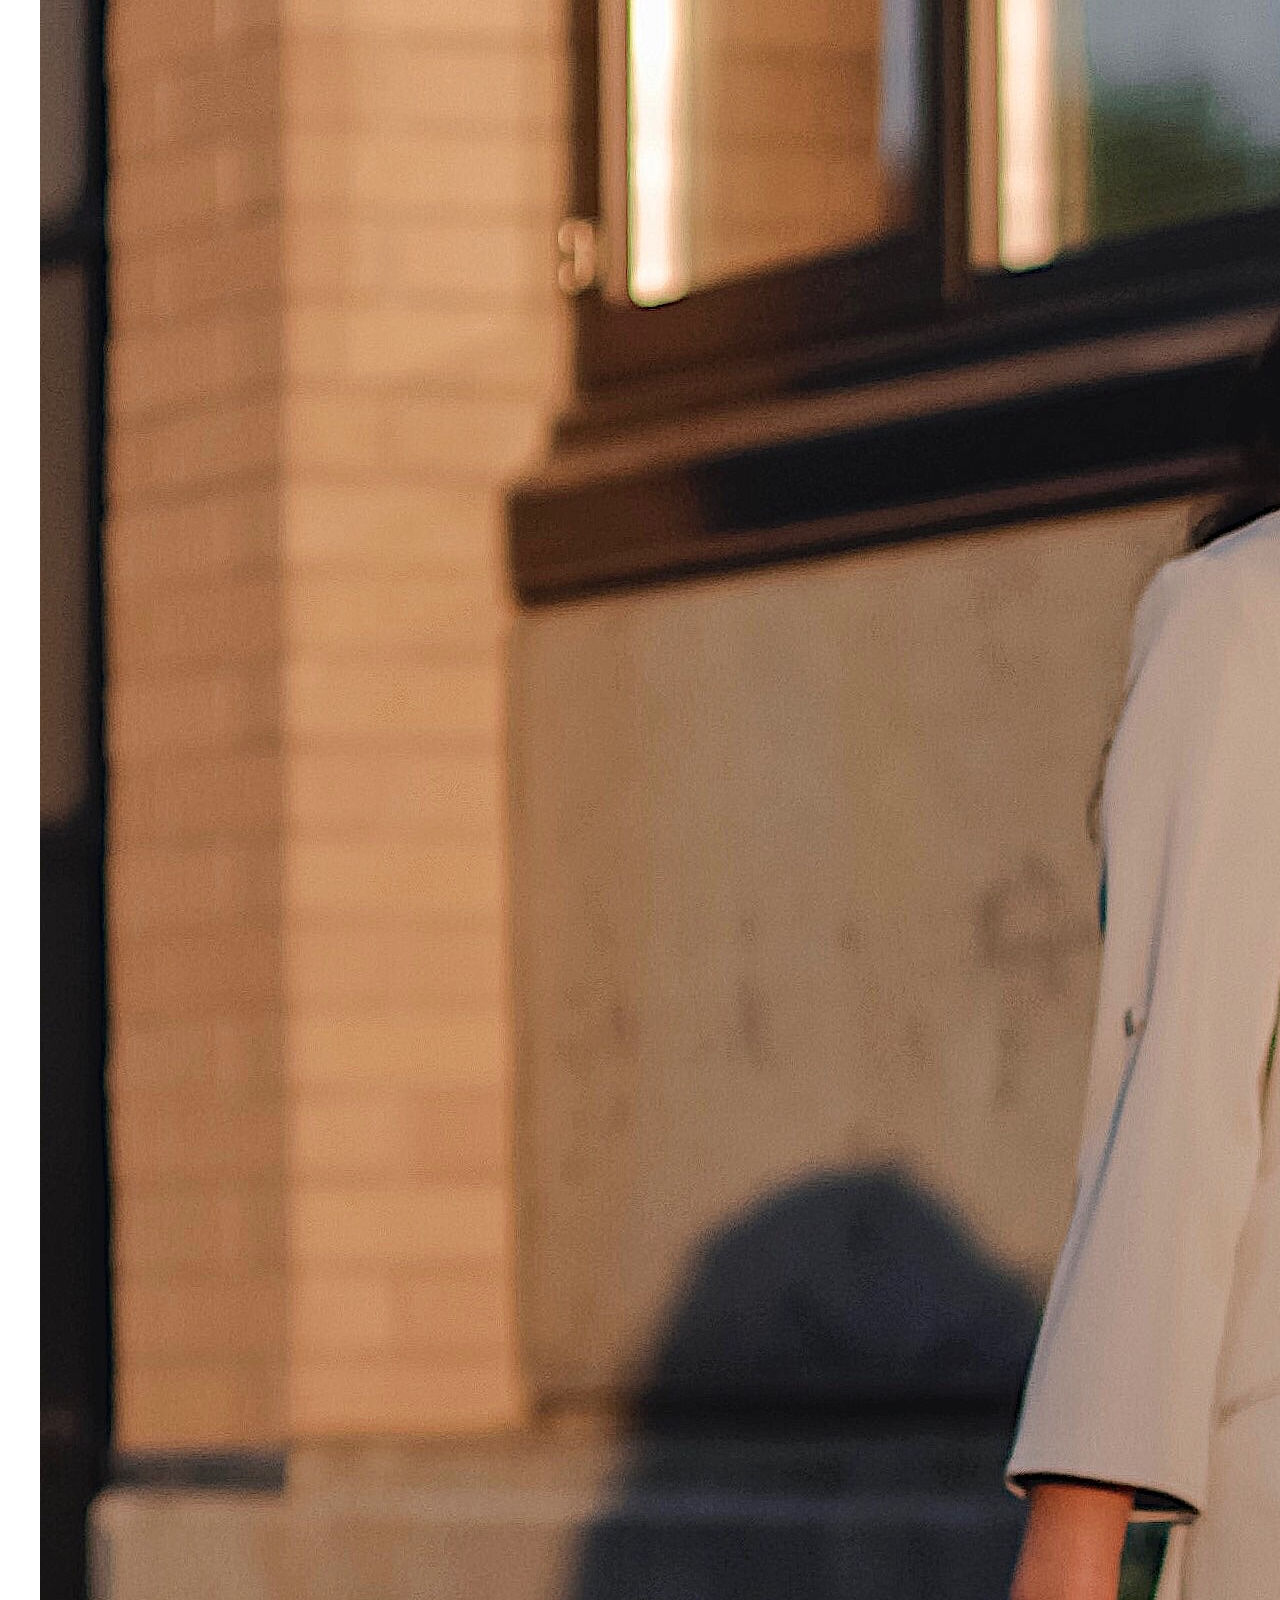
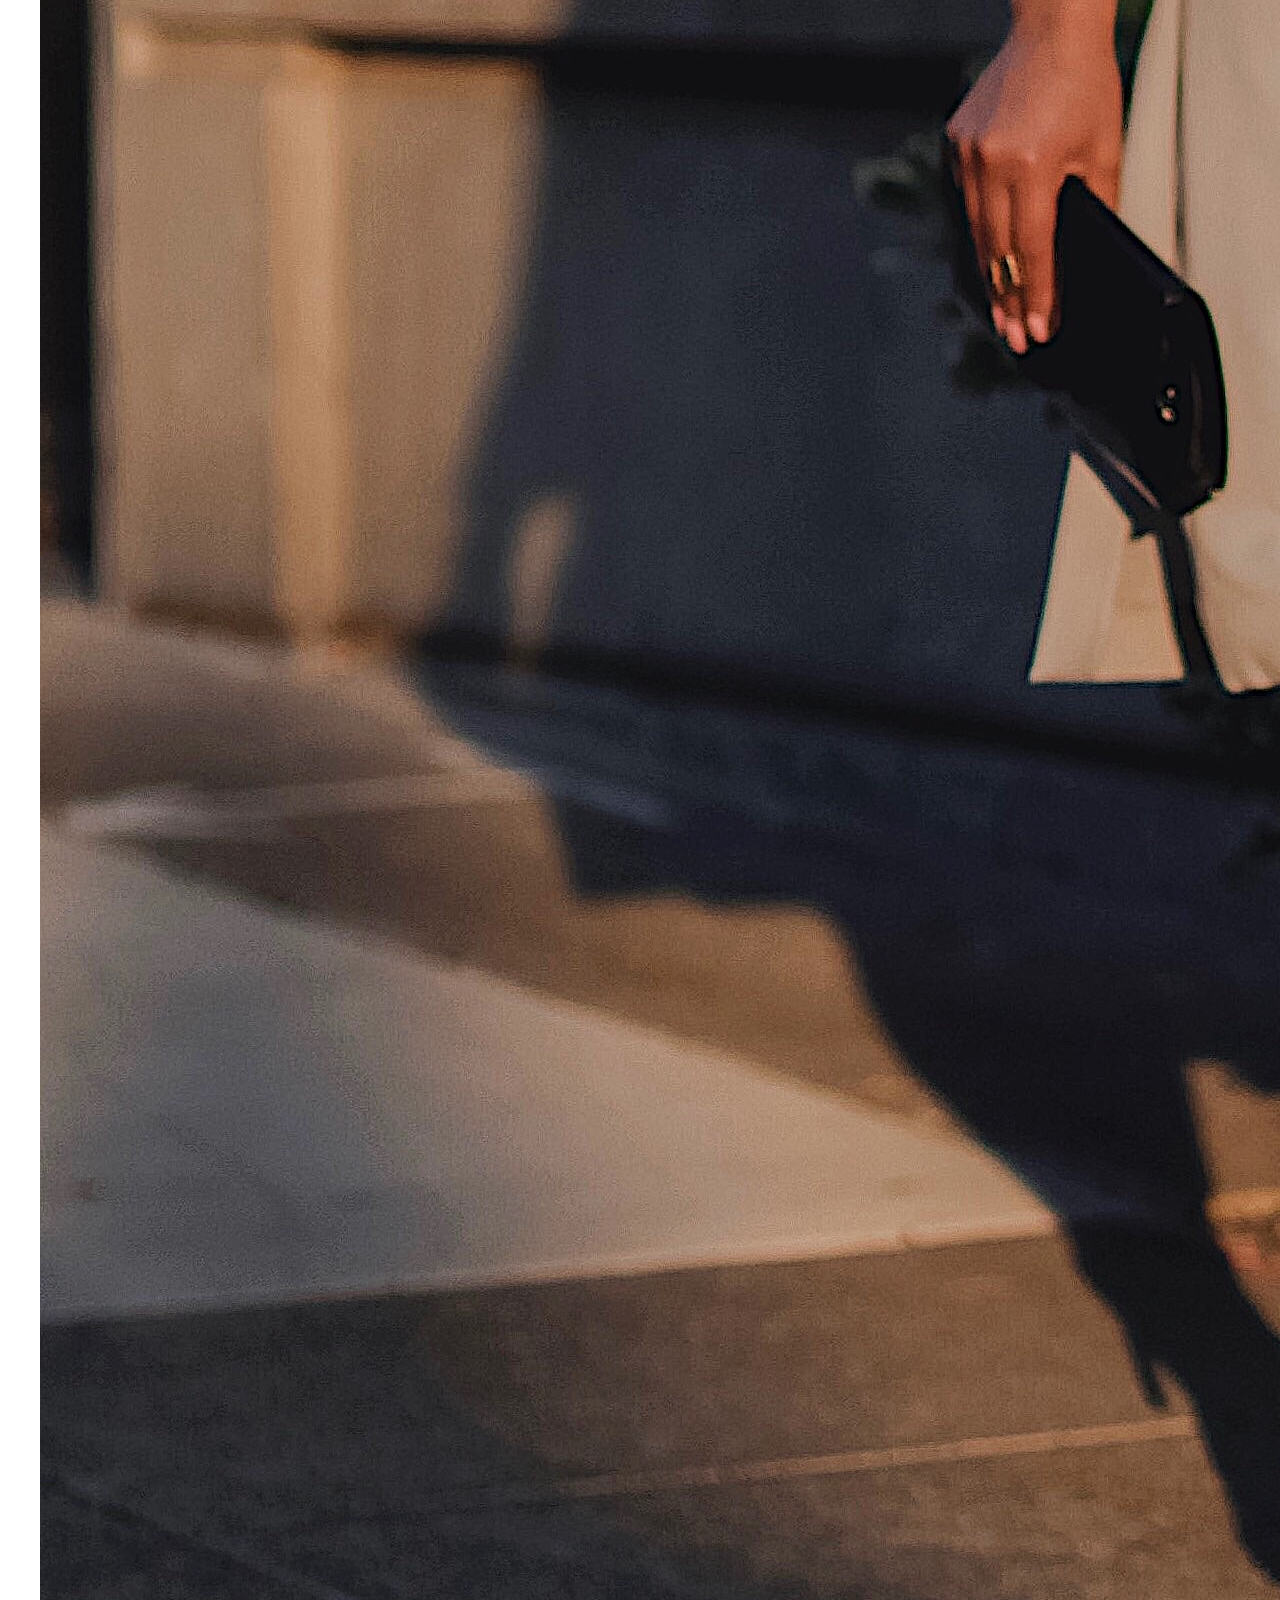
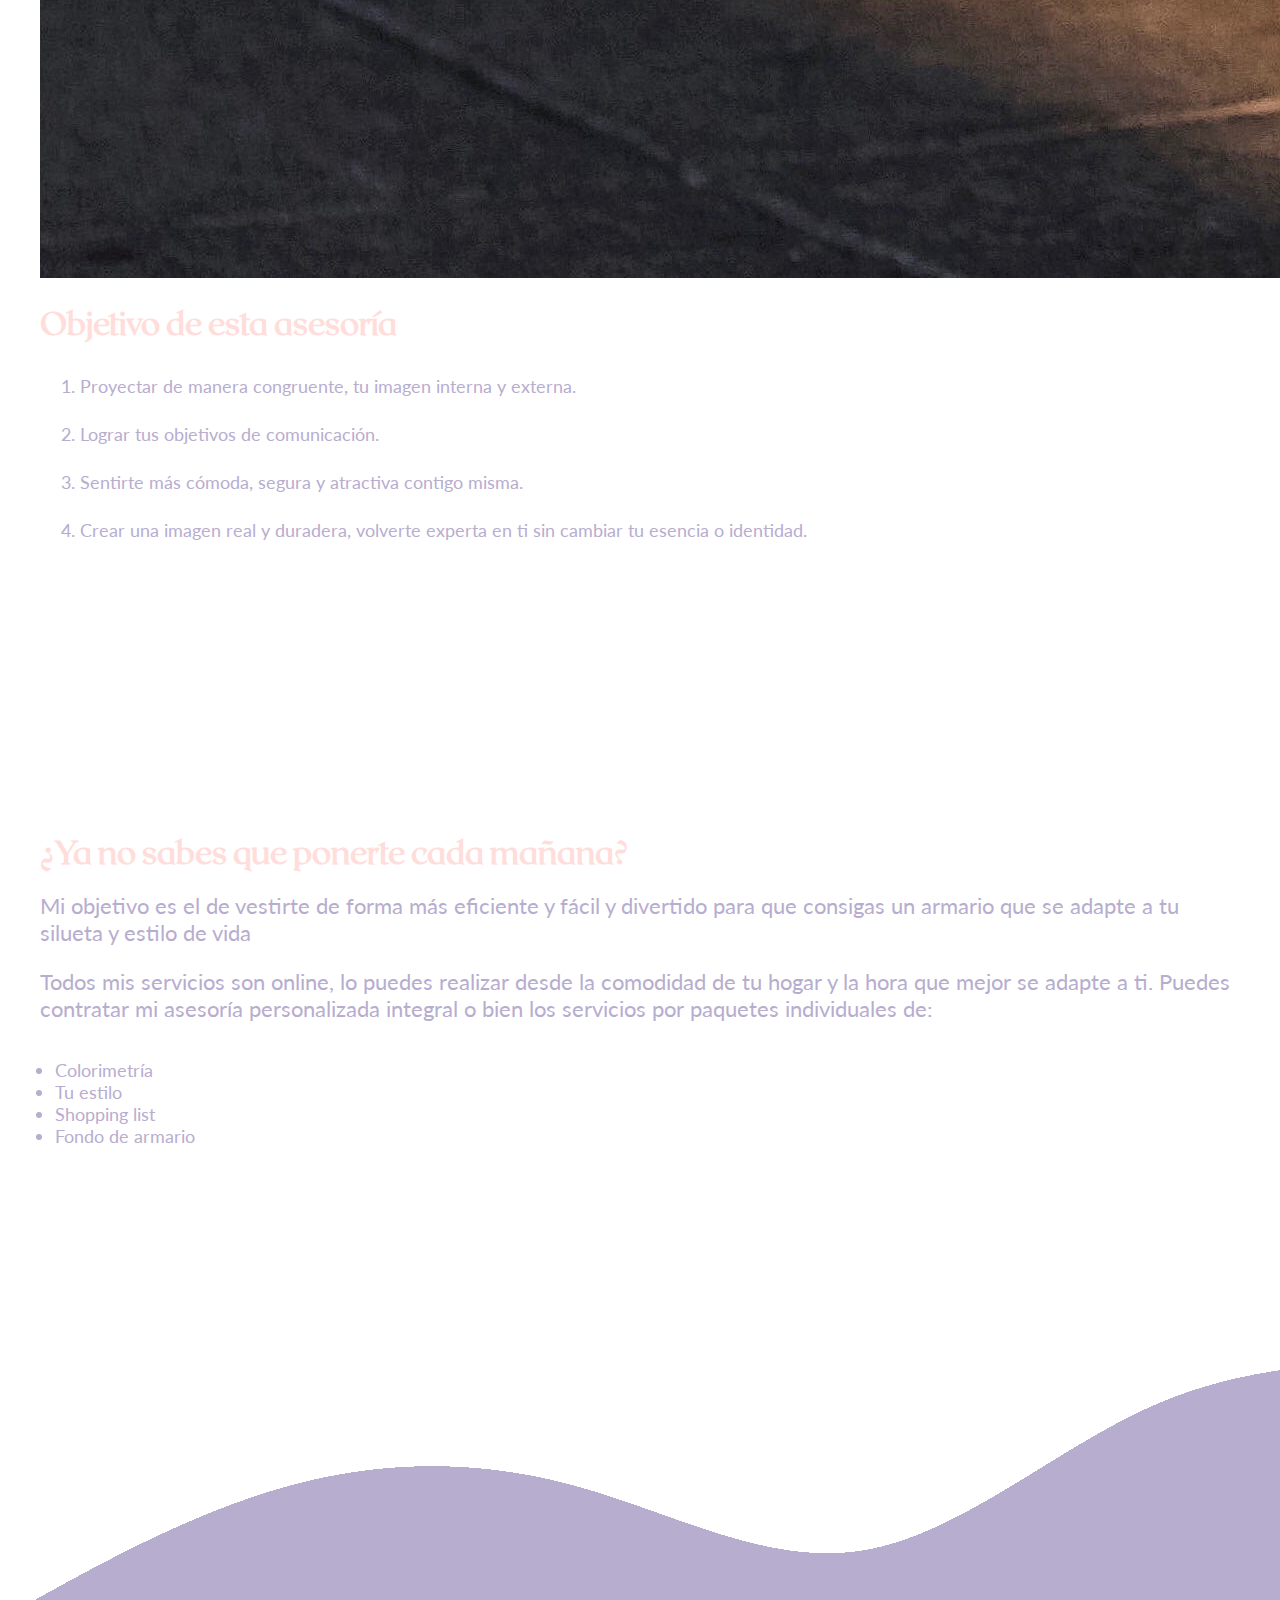
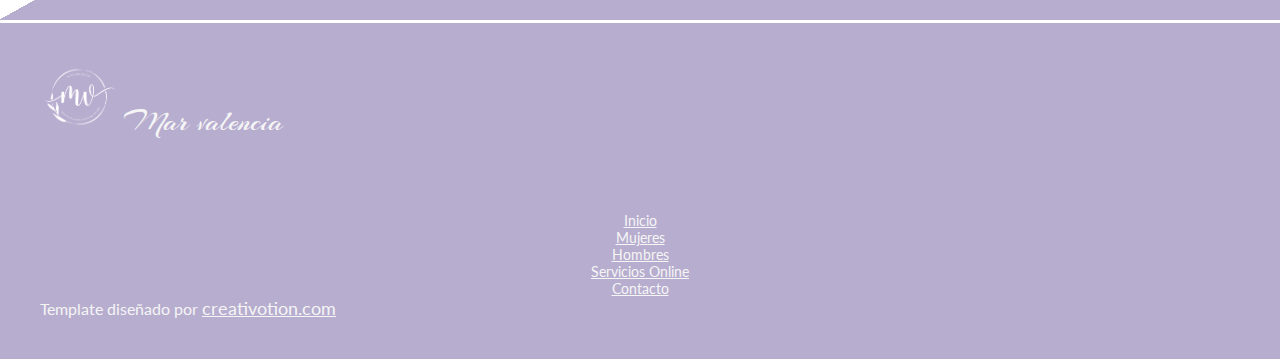
<file: woman.html>
<!DOCTYPE html>
<html lang="en">

<head>
    <meta charset="UTF-8">
    <meta http-equiv="X-UA-Compatible" content="IE=edge">
    <meta name="viewport" content="width=device-width, initial-scale=1.0">
    <link rel="stylesheet" href="https://cdn.jsdelivr.net/npm/bootstrap@4.6.2/dist/css/bootstrap.min.css"
        integrity="sha384-xOolHFLEh07PJGoPkLv1IbcEPTNtaed2xpHsD9ESMhqIYd0nLMwNLD69Npy4HI+N" crossorigin="anonymous">
    <link rel="stylesheet" href="assets/css/main.css">
    <link rel="shortcut icon" href="assets/img/brand/brand.png" type="image/x-icon">
    <title>Mar Valencia | Asesora de Imagen</title>
</head>

<body>

    <nav class="navbar navbar-expand-lg navbar-light bg-white fixed-top">
        <div class="container">
            <a class="navbar-brand" href="#">
                <img class="img-fluid" width="80" src="assets/img/brand/brand.png" alt="">
                <span>Mar Valencia</span>
            </a>
            <button class="navbar-toggler" type="button" data-toggle="collapse" data-target="#navbarNav"
                aria-controls="navbarNav" aria-expanded="false" aria-label="Toggle navigation">
                <span class="navbar-toggler-icon"></span>
            </button>
            <div class="collapse navbar-collapse justify-content-end" id="navbarNav">
                <ul class="navbar-nav text-center">
                    <li class="nav-item">
                        <a class="nav-link" href="index.html">Inicio</a>
                    </li>
                    <li class="nav-item">
                        <a class="nav-link active" href="woman.html">Mujeres</a>
                    </li>
                    <li class="nav-item">
                        <a class="nav-link" href="man.html">Hombres</a>
                    </li>
                    <li class="nav-item">
                        <a class="nav-link" href="services.html">Servicios Online</a>
                    </li>
                    <li class="nav-item">
                        <a class="nav-link-btn" href="contact.html">Contacto</a>
                    </li>
                </ul>
            </div>
        </div>
    </nav>

    <section class="header-woman">
        <div class="bg-header-woman">
            <div class="container h-100">
                <div class="row justify-content-center h-100 align-items-center">
                    <div class="col-lg-12 text-center">
                        <h1>La elegancia y el estilo no tienen nada que ver con el dinero</h1>
                        <a href="#" class="btn btn-md btn-mar mt-3">Quiero probar</a>
                    </div>
                </div>
            </div>
        </div>
    </section>

    <section class="section-woman1">
        <div class="container">
            <div class="row justify-content-center">
                <div class="col-lg-12">
                    <blockquote class="blockquote-footer text-mar-secondary">
                        Descubre lo mejor de ti con este estudio integral
                    </blockquote>
                    <h1 class="text-center mb-5">Servicio exclusivo de Asesoría de imagen integral y Personal Shopper
                        para mujer </h1>
                    <p>Análisis exhaustivo de las prendas que más te favorecen, las formas, líneas, colores, texturas y
                        estampados que mejor se adaptan a tu estilo y silueta.
                        Te enseño todo esto y además te entrego un dossier digital personalizado con las pautas a seguir
                        una vez hayamos terminado el análisis.
                    </p>
                </div>
            </div>
        </div>
    </section>

    <section class="section-woman2">
        <div class="container">
            <div class="row justify-content-center">
                <div class="col-lg-6">
                    <img src="assets/img/about/woman3.jpg" alt="" class="img-fluid img-mar">
                </div>
                <div class="col-lg-6 align-self-center">
                    <h1 class="text-center mb-5">Objetivo de esta asesoría</h1>
                    <ol style="line-height: 3rem;">
                        <li>Proyectar de manera congruente, tu imagen interna y externa.</li>
                        <li>Lograr tus objetivos de comunicación.</li>
                        <li>Sentirte más cómoda, segura y atractiva contigo misma.</li>
                        <li>Crear una imagen real y duradera, volverte experta en ti sin cambiar tu esencia o identidad.
                        </li>
                    </ol>
                </div>
            </div>
        </div>
    </section>

    <section class="section-woman3">
        <div class="container">
            <div class="row justify-content-center">
                <div class="col-lg-12">
                    <h1 class="text-center mb-5">¿Ya no sabes que ponerte cada mañana?</h1>
                    <p class>Mi objetivo es el de vestirte de forma más eficiente y fácil y divertido para que consigas
                        un
                        armario que se adapte a tu silueta y estilo de vida</p>
                    <p>Todos mis servicios son online, lo puedes realizar desde la comodidad de tu hogar y la hora que
                        mejor se adapte a ti.

                        Puedes contratar mi asesoría personalizada integral o bien los servicios por paquetes
                        individuales de:
                    </p>
                    <ul style="padding: 15px 15px;">
                        <li>Colorimetría</li>
                        <li>Tu estilo</li>
                        <li>Shopping list</li>
                        <li>Fondo de armario</li>
                    </ul>
                </div>
            </div>
        </div>
    </section>

    <div class="wave">
        <img src="assets/img/waves/wave-secondary.png" alt="" class="img-fluid">
    </div>

    <footer>
        <div class="container">
            <div class="row justify-content-center">
                <div class="col-lg-4 align-self-center text-center">
                    <img src="assets/img/brand/whitebrand.png" width="80" alt="" class="img-fluid">
                    <span>Mar valencia</span>
                </div>
                <div class="col-lg-4 align-self-center">
                    <p class="text-center">Footer Menu</p>
                    <div class="footer-menu text-center">
                        <a href="index.html">Inicio</a>
                        <a href="woman.html">Mujeres</a>
                        <a href="man.html">Hombres</a>
                        <a href="services.html">Servicios Online</a>
                        <a href="contact.html">Contacto</a>
                    </div>
                </div>
                <div class="col-lg-4 align-self-center design text-center">
                    Template diseñado por <a class="creativotion" href="https://creativotion.com">creativotion.com</a>
                </div>
            </div>
        </div>
    </footer>

    <script src="https://cdn.jsdelivr.net/npm/jquery@3.5.1/dist/jquery.slim.min.js"
        integrity="sha384-DfXdz2htPH0lsSSs5nCTpuj/zy4C+OGpamoFVy38MVBnE+IbbVYUew+OrCXaRkfj"
        crossorigin="anonymous"></script>
    <script src="https://cdn.jsdelivr.net/npm/bootstrap@4.6.2/dist/js/bootstrap.bundle.min.js"
        integrity="sha384-Fy6S3B9q64WdZWQUiU+q4/2Lc9npb8tCaSX9FK7E8HnRr0Jz8D6OP9dO5Vg3Q9ct"
        crossorigin="anonymous"></script>
</body>

</html>
</file>
<file: assets/css/main.css>
@import url('https://fonts.googleapis.com/css2?family=Lato&display=swap');
@import url('https://fonts.googleapis.com/css2?family=Arizonia&display=swap');

@font-face {
    font-family: Roxborough;
    src: url(../fonts/RoxboroughCF.ttf);
}

:root {
    --primary-color: #ffddda;
    --secondary-color: #b7adcf;
    --tertiary-color: #f5f5f5;
    --secondary-color-hover: #9d94b0;
}

html {
    scroll-behavior: smooth;
}

body {
    margin: 0;
    padding: 0;
    font-family: 'Lato', sans-serif;
    overflow-x: hidden;
}

.text-mar {
    color: var(--primary-color);
}

.text-mar-secondary {
    color: var(--secondary-color);
}

h1,
h2,
h3,
h4 {
    font-family: Roxborough;
    font-weight: bold;
}

ul,
li,
a {
    color: var(--secondary-color);
    font-size: 18px;
}

p {
    font-size: 22px;
}

/* Home Page */

/* Start Home Header */

.header {
    height: 100vh;
    color: white;
}

.bg-header {
    background-image: url('../img/slider/bg-home.jpg');
    background-position: top center;
    background-repeat: no-repeat;
    background-size: cover;
    height: 75%;
}

.bg-header-2 {
    background-image: url('../img/slider/bg-home2.jpg');
    background-position: top center;
    background-repeat: no-repeat;
    background-size: cover;
    height: 75%;
}

.bg-header-3 {
    background-image: url('../img/slider/bg-home3.jpg');
    background-position: top center;
    background-repeat: no-repeat;
    background-size: cover;
    height: 75%;
}

.navbar-brand span {
    color: var(--primary-color);
    align-items: center;
    font-family: 'Arizonia', cursive;
    font-weight: 400;
    font-size: 30px;
}

.navbar-nav li {
    font-size: 18px;
    font-weight: 500;
    letter-spacing: .5px;
    margin-left: 2rem;
    text-transform: uppercase;
}

.navbar-light .navbar-nav .nav-link {
    color: var(--secondary-color);
    margin-left: 1rem;
    font-size: 1.15rem;
}

.navbar-light .navbar-nav .nav-link.active {
    color: var(--primary-color);
}

.navbar-light .navbar-nav .nav-link:hover {
    color: var(--primary-color) !important;
    transition: all ease .5s;
}

.bg-header .caption h1,
.bg-header-2 .caption h1,
.bg-header-3 .caption h1 {
    font-weight: 900 !important;
    font-size: 45px;
    font-family: Roxborough;
    letter-spacing: 2.5px;
}

.bg-header .caption p,
.bg-header-2 .caption p,
.bg-header-3 .caption p {
    font-weight: 400;
    font-size: 25px;
    color: #f5f5f5
}

.btn-mar {
    background-color: var(--secondary-color);
    border-color: var(--secondary-color);
    color: var(--tertiary-color);
    font-weight: 400;
    font-size: 16px;
    text-transform: uppercase;
    padding: 10px 20px;
    border-radius: 3rem;
    padding: 15px 30px;
    font-weight: 400;
    font-family: Roxborough;
    letter-spacing: 3px;
}

.btn-mar:hover {
    background-color: var(--secondary-color);
    border-color: var(--secondary-color);
    color: var(--tertiary-color);
}

.nav-link-btn {
    display: block;
    padding: .5rem 1rem;
    background-color: var(--primary-color);
    color: var(--secondary-color);
    border-radius: 3rem;
    transition: all ease .5s;
}

.nav-link-btn:hover {
    background-color: white;
    border-radius: 3rem;
    text-decoration: none;
    color: var(--secondary-color);
    border-color: var(--primary-color) !important;
    border: 1.5px solid;
    transition: all ease .5s;
}

/* End Header */

/* Section 1 */

.section1 {
    margin-top: -2rem;
}

.section1 h1 {
    color: var(--primary-color);
    font-family: Roxborough;
    font-weight: bold;
}

.section1 p {
    color: var(--secondary-color);
}

/* End Section 1 */

/* Section 2 */

.section2 {
    padding: 180px 20px;
}

.section2 h1 {
    color: var(--primary-color);
    font-weight: bold;
    font-family: Roxborough;
}

.section2 p {
    color: var(--secondary-color);
}

img.img-mar {
    border-top-right-radius: 25rem;
    border-top-left-radius: 25rem;
}

.waves {
    margin-top: -4rem;
}

.waves img {
    width: 100%;
    margin-top: -3rem;
}

/* End Section 2 */

/* Section 3 */

.section3 {
    padding: 40px;
    background-color: var(--secondary-color);
}

.section3 li,
p,
h1 {
    color: #f5f5f5;
}

/* End Section 3 */

/* Section 4 */

.section4 {
    padding: 120px 20px;
}

/* End Section 4 */

/* Footer */

footer {
    background-color: var(--secondary-color);
    padding: 40px;
}

footer span {
    font-family: Arizonia;
    color: var(--tertiary-color);
    font-size: 30px;
}

.footer-menu a {
    color: var(--tertiary-color) !important;
    font-size: 14px !important;
    display: flex;
    justify-content: center;
}

.footer-menu a:hover {
    text-decoration: none;
}

.design {
    color: var(--tertiary-color);
}

.creativotion {
    color: var(--tertiary-color);
}

.creativotion:hover {
    text-decoration: none;
    color: var(--primary-color);
}

/* End Footer */

/* End Home Page */


/* Man Page */

/* Header Man */

.header-man {
    height: 100vh;
}

.bg-header-man {
    background-image: url(../img/slider/bg-man.jpg);
    background-repeat: no-repeat;
    background-size: cover;
    background-position: top center;
    height: 85%;
    margin-top: 3rem;
}

/* End Header Man */

/* Man Parallax */

.parallax {
    height: 50vh;
    width: 100%;
}

.parallax-overlay {
    background-color: rgba(0, 0, 0, 0.45);
    height: 100%;
}

.bg-parallax {
    background-image: url(../img/parallax/watch-man.jpg);
    height: 100%;
    background-repeat: no-repeat;
    background-attachment: fixed;
    background-size: cover;
}

/* End Man Parallax */

/* Section Man 1 */

.section-man1 {
    padding: 15px 15px 120px;
    background-color: var(--secondary-color);
}

.section-man1 p {
    color: var(--tertiary-color);
}

.section-man1 h1 {
    color: var(--tertiary-color);
}

/* End Section Man 1 */

/* Section Man 2 */

.section-man2 {
    padding: 120px 0;
}

.section-man2 h1 {
    color: var(--primary-color);
}

.section-man2 p {
    color: var(--secondary-color);
}

/* End Section Man 2 */

/* Section Man 3 */

.section-man3 {
    padding: 150px 0px 0px
}

.section-man3 h1 {
    color: #222;
}

/* End Section Man 3 */

/* End Man Page */




/* Woman Page */

/* Header Woman */

.header-woman {
    height: 100vh;
}

.bg-header-woman {
    background-image: url(../img/slider/bg-woman.jpg);
    background-repeat: no-repeat;
    background-size: cover;
    background-position: center center;
    height: 100%;
    width: 100%;
}

/* End Header Woman */

/* Section Woman 1 */

.section-woman1 {
    padding: 120px 40px;
    background-color: var(--tertiary-color);
}

.section-woman1 h1,
p {
    color: var(--secondary-color);
}

/* End Section Woman 1 */

/* Section Woman 2 */

.section-woman2 {
    padding: 120px 40px;
}

.section-woman2 h1 {
    color: var(--primary-color);
}

.section-woman2 p {
    color: var(--secondary-color);
}

/* End Section Woman 2 */

/* Section Woman 3 */

.section-woman3 {
    padding: 120px 40px;
}

.section-woman3 h1 {
    color: var(--primary-color);
}

.section-woman3 p {
    color: var(--secondary-color);
}

/* End Section Woman 3 */

/* End Woman Page */

/* Services Page */

/* Header Services */

.header-services {
    height: 100vh;
}

.bg-header-services {
    background-image: url(../img/slider/clothes.png);
    background-repeat: no-repeat;
    background-size: cover;
    background-position: center center;
    height: 100%;
    width: 100%;
}

/* End Header Services */

/* Section Services 1 */

.section-services1{
    padding: 120px 40px;
    background-color: var(--tertiary-color);
}

.section-services1 h1{
    color: var(--secondary-color);
}

.section-services1 p{
    color: var(--secondary-color);
}

.bg-parallax-services {
    background-image: url(../img/parallax/clothes-services.jpg);
    height: 100%;
    background-repeat: no-repeat;
    background-attachment: fixed;
    background-size: cover;
}

/* End Section Services 1 */

/* End Services Page */

/* Contact Page */

/* Header Contact */

.header-contact{
    height: 75vh;
}

.bg-header-contact{
    background-image: url(../img/slider/bg-contact.jpg);
    background-repeat: no-repeat;
    background-size: cover;
    background-position: center center;
    height: 100%;
    width: 100%;
}

/* End Header Contact */

/* Section Contact 1 */

.section-contact1{
    padding: 120px 40px;
}

.section-contact1 h1{
    color: var(--secondary-color);
}

i.fa-brands{
    color: var(--secondary-color-hover);
}

.social-icons{
    line-height: 2;
}

.social-icons a{
    color: var(--secondary-color);
    text-decoration: none;
}

.form-group input, .form-group textarea{
    border-radius: 1rem;
    resize: none;
}

/* End Section Contact 1 */

/* End Contact Page */
</file>
